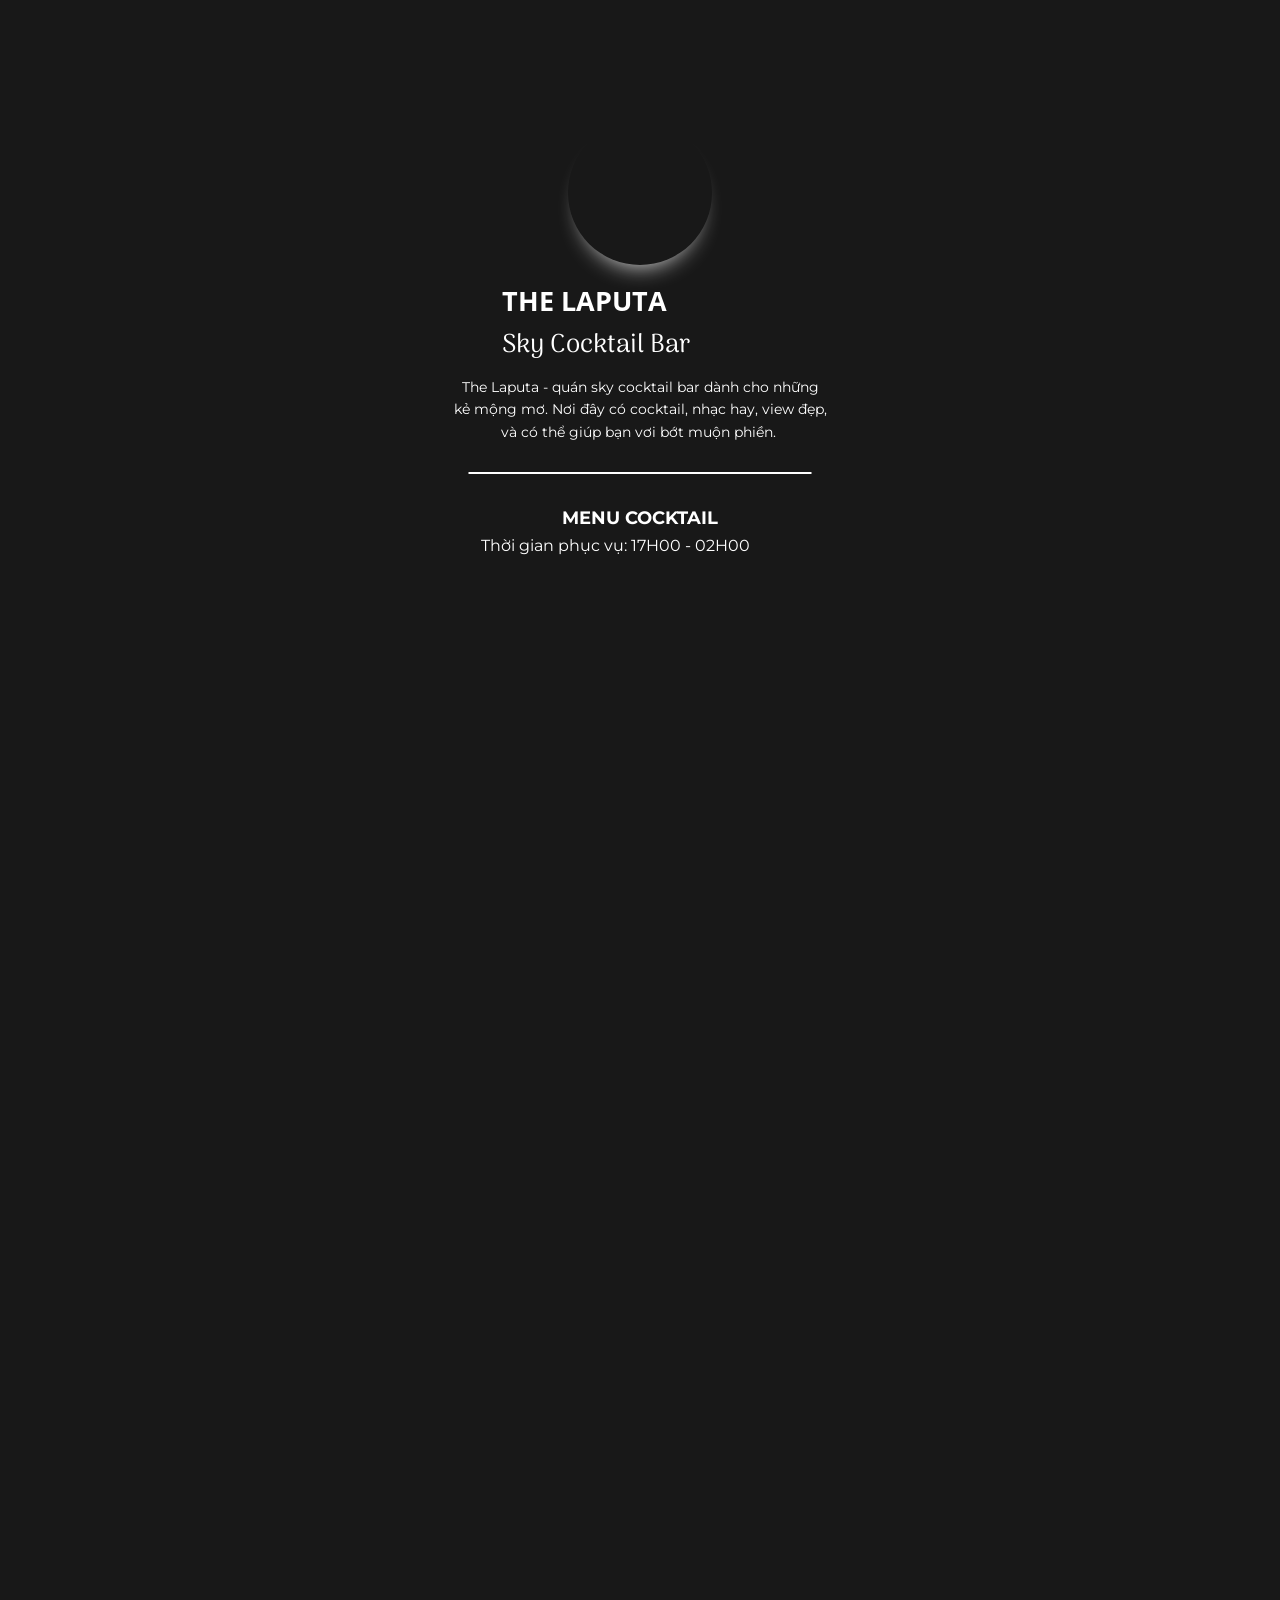
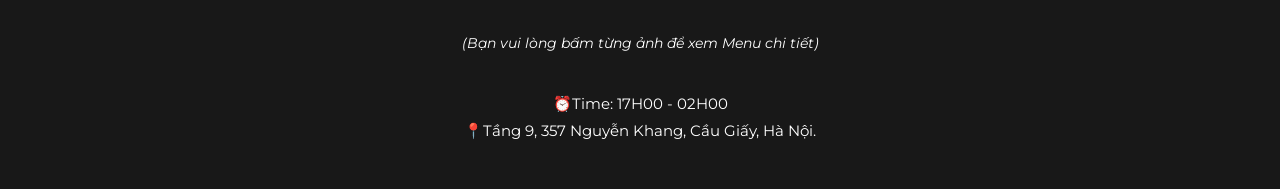
<file: legacy/index.html>
<!DOCTYPE html>
<html lang="vi">

<head>
    <meta charset="UTF-8">
    <title>The Laputa - Sky Pub &#38; Chill</title>
    <meta http-equiv="Cache-Control" content="no-cache">
    <meta http-equiv="X-UA-Compatible" content="IE=edge">
    <meta http-equiv="Expires" content="-1">
    <meta name="keywords"
        content="The Laputa, quán pub cầu giấy, cocktail bar, sky pub, quán pub hà nội, quán cocktail bar hà nội, cocktail cầu giấy, quán pub the laputa, the laputa cầu giấy">
    <meta name="description" content="The Laputa - một quán sky pub tại Cầu Giấy - nơi dành cho những kẻ mộng mơ">
    <meta name='viewport' content='width=device-width, initial-scale=1' />
    <script type='text/javascript'>
        window.ladi_viewport = function (b) {
            var a = document; b = b ? b : 'innerWidth'; var c = window[b];
            var isMobile = (typeof window.orientation !== "undefined") || (navigator.userAgent.indexOf('IEMobile') !== -1) || (window.innerWidth <= 768);
            var d = true;
            if (typeof window.ladi_is_desktop == "undefined" || window.ladi_is_desktop == undefined) { window.ladi_is_desktop = !d; }
            var e = 960; var f = 420; var g = '';
            if (!d) { g = "width=" + e + ",user-scalable=no,initial-scale=1.0"; }
            else {
                var h = 1; var i = f;
                if (isMobile && i != c) { h = c / i; }
                if (!isMobile) {
                    g = "width=device-width, initial-scale=1.0";
                } else {
                    g = "width=" + i + ",user-scalable=no,initial-scale=" + h + ",minimum-scale=" + h + ",maximum-scale=" + h;
                }
            }
            var j = a.getElementById("viewport");
            if (!j) { j = a.createElement("meta"); j.id = "viewport"; j.name = "viewport"; a.head.appendChild(j); }
            j.setAttribute("content", g);
        };
        window.ladi_viewport();
        window.ladi_fbq_data = []; window.ladi_fbq = function () { window.ladi_fbq_data.push(arguments); }; window.ladi_ttq_data = []; window.ladi_ttq = function () { window.ladi_ttq_data.push(arguments); };
    </script>
    <link rel="canonical" href="https://www.thelaputa.vn/menu" />
    <meta property="og:url" content="https://www.thelaputa.vn/menu" />
    <meta property="og:title" content="The Laputa - Sky Pub &#38; Chill" />
    <meta property="og:type" content="website" />
    <meta property="og:image"
        content="https://static.ladipage.net/5c8b2b6c039c0e4c10d3b06c/364760127_157954017325613_3943529279024056091_n-20231008150052-7xo0l.jpg">
    <meta property="og:description"
        content="The Laputa - một quán sky pub tại Cầu Giấy - nơi dành cho những kẻ mộng mơ" />
    <meta name="format-detection" content="telephone=no" />
    <link rel="icon" type="image/x-icon"
        href="https://static.ladipage.net/5c8b2b6c039c0e4c10d3b06c/355680542_124654517322230_7065583798754342845_n-20231008144604-6qphx.jpg" />
    <link rel="shortcut icon"
        href="https://static.ladipage.net/5c8b2b6c039c0e4c10d3b06c/355680542_124654517322230_7065583798754342845_n-20231008144604-6qphx.jpg" />
    <link rel="apple-touch-icon"
        href="https://static.ladipage.net/5c8b2b6c039c0e4c10d3b06c/355680542_124654517322230_7065583798754342845_n-20231008144604-6qphx.jpg" />
    <link rel="apple-touch-icon-precomposed"
        href="https://static.ladipage.net/5c8b2b6c039c0e4c10d3b06c/355680542_124654517322230_7065583798754342845_n-20231008144604-6qphx.jpg" />
    <meta name="msapplication-TileImage"
        content="https://static.ladipage.net/5c8b2b6c039c0e4c10d3b06c/355680542_124654517322230_7065583798754342845_n-20231008144604-6qphx.jpg" />
    <meta name="revisit-after" content="days" />
    <link rel="dns-prefetch">
    <link rel="preconnect" href="https://fonts.googleapis.com/" crossorigin>
    <link rel="preconnect" href="https://fonts.gstatic.com/" crossorigin>
    <link rel="preconnect" href="https://w.ladicdn.com/" crossorigin>
    <link rel="preconnect" href="https://s.ladicdn.com/" crossorigin>
    <link rel="preconnect" href="https://api1.ldpform.com/" crossorigin>
    <link rel="preconnect" href="https://a.ladipage.com/" crossorigin>
    <link rel="preconnect" href="https://api.sales.ldpform.net/" crossorigin>
    <link rel="preload"
        href="https://fonts.googleapis.com/css2?family=Open+Sans:wght@400;700&family=Arima:wght@400;700&family=Montserrat:wght@400;700&display=swap"
        as="style" onload="this.onload = null; this.rel = 'stylesheet';">
    <link rel="preload" href="https://w.ladicdn.com/v5/source/ladipagev3.min.js?v=1766572470135" as="script">
    <style id="style_ladi" type="text/css">
        a,
        abbr,
        acronym,
        address,
        applet,
        article,
        aside,
        audio,
        b,
        big,
        blockquote,
        body,
        button,
        canvas,
        caption,
        center,
        cite,
        code,
        dd,
        del,
        details,
        dfn,
        div,
        dl,
        dt,
        em,
        embed,
        fieldset,
        figcaption,
        figure,
        footer,
        form,
        h1,
        h2,
        h3,
        h4,
        h5,
        h6,
        header,
        hgroup,
        html,
        i,
        iframe,
        img,
        input,
        ins,
        kbd,
        label,
        legend,
        li,
        mark,
        menu,
        nav,
        object,
        ol,
        output,
        p,
        pre,
        q,
        ruby,
        s,
        samp,
        section,
        select,
        small,
        span,
        strike,
        strong,
        sub,
        summary,
        sup,
        table,
        tbody,
        td,
        textarea,
        tfoot,
        th,
        thead,
        time,
        tr,
        tt,
        u,
        ul,
        var,
        video {
            margin: 0;
            padding: 0;
            border: 0;
            outline: 0;
            font-size: 100%;
            font: inherit;
            vertical-align: baseline;
            box-sizing: border-box;
            -webkit-font-smoothing: antialiased;
            -moz-osx-font-smoothing: grayscale
        }

        article,
        aside,
        details,
        figcaption,
        figure,
        footer,
        header,
        hgroup,
        menu,
        nav,
        section {
            display: block
        }

        body {
            line-height: 1
        }

        a {
            text-decoration: none
        }

        ol,
        ul {
            list-style: none
        }

        blockquote,
        q {
            quotes: none
        }

        blockquote:after,
        blockquote:before,
        q:after,
        q:before {
            content: '';
            content: none
        }

        table {
            border-collapse: collapse;
            border-spacing: 0
        }

        .ladi-loading {
            z-index: 900000000000;
            position: fixed;
            width: 100%;
            height: 100%;
            top: 0;
            left: 0;
            background-color: rgba(0, 0, 0, .1)
        }

        .ladi-loading .loading {
            width: 80px;
            height: 80px;
            top: 0;
            left: 0;
            bottom: 0;
            right: 0;
            margin: auto;
            overflow: hidden;
            position: absolute
        }

        .ladi-loading .loading div {
            position: absolute;
            width: 6px;
            height: 6px;
            background: #fff;
            border-radius: 50%;
            animation: ladi-loading 1.2s linear infinite
        }

        .ladi-loading .loading div:nth-child(1) {
            animation-delay: 0s;
            top: 37px;
            left: 66px
        }

        .ladi-loading .loading div:nth-child(2) {
            animation-delay: -.1s;
            top: 22px;
            left: 62px
        }

        .ladi-loading .loading div:nth-child(3) {
            animation-delay: -.2s;
            top: 11px;
            left: 52px
        }

        .ladi-loading .loading div:nth-child(4) {
            animation-delay: -.3s;
            top: 7px;
            left: 37px
        }

        .ladi-loading .loading div:nth-child(5) {
            animation-delay: -.4s;
            top: 11px;
            left: 22px
        }

        .ladi-loading .loading div:nth-child(6) {
            animation-delay: -.5s;
            top: 22px;
            left: 11px
        }

        .ladi-loading .loading div:nth-child(7) {
            animation-delay: -.6s;
            top: 37px;
            left: 7px
        }

        .ladi-loading .loading div:nth-child(8) {
            animation-delay: -.7s;
            top: 52px;
            left: 11px
        }

        .ladi-loading .loading div:nth-child(9) {
            animation-delay: -.8s;
            top: 62px;
            left: 22px
        }

        .ladi-loading .loading div:nth-child(10) {
            animation-delay: -.9s;
            top: 66px;
            left: 37px
        }

        .ladi-loading .loading div:nth-child(11) {
            animation-delay: -1s;
            top: 62px;
            left: 52px
        }

        .ladi-loading .loading div:nth-child(12) {
            animation-delay: -1.1s;
            top: 52px;
            left: 62px
        }

        @keyframes ladi-loading {

            0%,
            100%,
            20%,
            80% {
                transform: scale(1)
            }

            50% {
                transform: scale(1.5)
            }
        }

        .ladipage-message {
            position: fixed;
            width: 100%;
            height: 100%;
            top: 0;
            left: 0;
            z-index: 10000000000;
            background: rgba(0, 0, 0, .3)
        }

        .ladipage-message .ladipage-message-box {
            width: 400px;
            max-width: calc(100% - 50px);
            height: 160px;
            border: 1px solid rgba(0, 0, 0, .3);
            background-color: #fff;
            position: fixed;
            top: calc(50% - 155px);
            left: 0;
            right: 0;
            margin: auto;
            border-radius: 10px
        }

        .ladipage-message .ladipage-message-box span {
            display: block;
            background-color: rgba(6, 21, 40, .05);
            color: #000;
            padding: 12px 15px;
            font-weight: 600;
            font-size: 16px;
            line-height: 16px;
            border-top-left-radius: 10px;
            border-top-right-radius: 10px
        }

        .ladipage-message .ladipage-message-box .ladipage-message-text {
            display: -webkit-box;
            font-size: 14px;
            padding: 0 20px;
            margin-top: 16px;
            line-height: 20px;
            -webkit-line-clamp: 3;
            -webkit-box-orient: vertical;
            overflow: hidden;
            text-overflow: ellipsis;
            word-break: break-word
        }

        .ladipage-message .ladipage-message-box .ladipage-message-close {
            display: block;
            position: absolute;
            right: 15px;
            bottom: 10px;
            margin: 0 auto;
            padding: 10px 0;
            border: none;
            width: 80px;
            text-transform: uppercase;
            text-align: center;
            color: #000;
            background-color: #e6e6e6;
            border-radius: 5px;
            text-decoration: none;
            font-size: 14px;
            line-height: 14px;
            font-weight: 600;
            cursor: pointer;
            outline: 0
        }

        .lightbox-screen {
            display: none;
            position: fixed;
            width: 100%;
            height: 100%;
            top: 0;
            left: 0;
            bottom: 0;
            right: 0;
            margin: auto;
            z-index: 9000000080;
            background: rgba(0, 0, 0, .5)
        }

        .lightbox-screen .lightbox-close {
            position: absolute;
            z-index: 9000000090;
            cursor: pointer
        }

        .lightbox-screen .lightbox-hidden {
            display: none
        }

        .lightbox-screen .lightbox-close {
            width: 16px;
            height: 16px;
            margin: 10px;
            background-repeat: no-repeat;
            background-position: center center;
            background-image: url("data:image/svg+xml;utf8, %3Csvg%20width%3D%2224%22%20height%3D%2224%22%20viewBox%3D%220%200%2024%2024%22%20xmlns%3D%22http%3A%2F%2Fwww.w3.org%2F2000%2Fsvg%22%20fill%3D%22%23fff%22%3E%3Cpath%20fill-rule%3D%22evenodd%22%20clip-rule%3D%22evenodd%22%20d%3D%22M23.4144%202.00015L2.00015%2023.4144L0.585938%2022.0002L22.0002%200.585938L23.4144%202.00015Z%22%3E%3C%2Fpath%3E%3Cpath%20fill-rule%3D%22evenodd%22%20clip-rule%3D%22evenodd%22%20d%3D%22M2.00015%200.585938L23.4144%2022.0002L22.0002%2023.4144L0.585938%202.00015L2.00015%200.585938Z%22%3E%3C%2Fpath%3E%3C%2Fsvg%3E")
        }

        * {
            -webkit-tap-highlight-color: #fff0
        }

        body {
            font-size: 12px;
            -ms-text-size-adjust: none;
            -moz-text-size-adjust: none;
            -o-text-size-adjust: none;
            -webkit-text-size-adjust: none;
            background-color: #fff
        }

        .overflow-hidden {
            overflow: hidden
        }

        .ladi-transition {
            transition: all 150ms linear 0s
        }

        .z-index-1 {
            z-index: 1
        }

        .opacity-0 {
            opacity: 0
        }

        .height-0 {
            height: 0 !important
        }

        .pointer-events-none {
            pointer-events: none
        }

        .transition-parent-collapse-height {
            transition: height 150ms linear 0s
        }

        .transition-parent-collapse-top {
            transition: top 150ms linear 0s
        }

        .transition-readmore {
            transition: height 350ms linear 0s
        }

        .transition-collapse {
            transition: height 150ms linear 0s
        }

        body.grab {
            cursor: grab
        }

        .ladi-wraper {
            width: 100%;
            min-height: 100%;
            overflow: hidden;
            touch-action: manipulation
        }

        .ladi-container {
            position: relative;
            margin: 0 auto;
            height: 100%
        }

        .ladi-overlay {
            position: absolute;
            top: 0;
            left: 0;
            height: 100%;
            width: 100%;
            pointer-events: none
        }

        .ladi-element {
            position: absolute
        }

        @media (hover: hover) {
            .ladi-check-hover {
                opacity: 0;
            }
        }

        .ladi-section {
            margin: 0 auto;
            position: relative;
        }

        .ladi-section[data-tab-id] {
            display: none;
        }

        .ladi-section.selected[data-tab-id] {
            display: block;
        }

        .ladi-section .ladi-section-background {
            position: absolute;
            width: 100%;
            height: 100%;
            top: 0;
            left: 0;
            pointer-events: none;
            overflow: hidden;
        }

        .ladi-gallery {
            position: absolute;
            width: 100%;
            height: 100%;
            overflow: hidden;
        }

        .ladi-gallery .ladi-gallery-view {
            position: absolute;
            overflow: hidden;
        }

        .ladi-gallery .ladi-gallery-view>.ladi-gallery-view-item {
            background-size: cover;
            background-repeat: no-repeat;
            background-position: center center;
            width: 100%;
            height: 100%;
            position: relative;
            display: none;
            transition: transform 500ms ease-in-out;
            -webkit-backface-visibility: hidden;
            backface-visibility: hidden;
            -webkit-perspective: 1000px;
            perspective: 1000px;
        }

        .ladi-gallery .ladi-gallery-view>.ladi-gallery-view-item.play-video {
            cursor: pointer;
        }

        .ladi-gallery .ladi-gallery-view>.ladi-gallery-view-item.play-video:after {
            content: '';
            position: absolute;
            top: 0;
            left: 0;
            right: 0;
            bottom: 0;
            margin: auto;
            width: 60px;
            height: 60px;
            background: url(https://w.ladicdn.com/source/ladipage-play.svg?v=1.0) no-repeat center center;
            background-size: contain;
            pointer-events: none;
            cursor: pointer;
        }

        .ladi-gallery .ladi-gallery-view>.ladi-gallery-view-item.next,
        .ladi-gallery .ladi-gallery-view>.ladi-gallery-view-item.selected.right {
            left: 0;
            transform: translate3d(100%, 0, 0);
        }

        .ladi-gallery .ladi-gallery-view>.ladi-gallery-view-item.prev,
        .ladi-gallery .ladi-gallery-view>.ladi-gallery-view-item.selected.left {
            left: 0;
            transform: translate3d(-100%, 0, 0);
        }

        .ladi-gallery .ladi-gallery-view>.ladi-gallery-view-item.next.left,
        .ladi-gallery .ladi-gallery-view>.ladi-gallery-view-item.prev.right,
        .ladi-gallery .ladi-gallery-view>.ladi-gallery-view-item.selected {
            left: 0;
            transform: translate3d(0, 0, 0);
        }

        .ladi-gallery .ladi-gallery-view>.selected,
        .ladi-gallery .ladi-gallery-view>.next,
        .ladi-gallery .ladi-gallery-view>.prev {
            display: block;
        }

        .ladi-gallery .ladi-gallery-view>.selected {
            left: 0;
        }

        .ladi-gallery .ladi-gallery-view>.next,
        .ladi-gallery .ladi-gallery-view>.prev {
            position: absolute;
            top: 0;
            width: 100%;
        }

        .ladi-gallery .ladi-gallery-view>.next {
            left: 100%;
        }

        .ladi-gallery .ladi-gallery-view>.prev {
            left: -100%;
        }

        .ladi-gallery .ladi-gallery-view>.next.left,
        .ladi-gallery .ladi-gallery-view>.prev.right {
            left: 0;
        }

        .ladi-gallery .ladi-gallery-view>.selected.left {
            left: -100%;
        }

        .ladi-gallery .ladi-gallery-view>.selected.right {
            left: 100%;
        }

        .ladi-gallery .ladi-gallery-control {
            position: absolute;
            overflow: hidden;
        }

        .ladi-gallery .ladi-gallery-view .ladi-gallery-view-arrow {
            position: absolute;
            top: calc(50% - (33px) / 2);
            cursor: pointer;
            z-index: 90000040;
        }

        .ladi-gallery .ladi-gallery-view .ladi-gallery-view-arrow-left {
            left: 5px;
            transform: rotateY(180deg);
            -webkit-transform: rotateY(180deg);
        }

        .ladi-gallery .ladi-gallery-view .ladi-gallery-view-arrow-right {
            right: 5px;
        }

        .ladi-gallery .ladi-gallery-control .ladi-gallery-control-arrow {
            position: absolute;
            cursor: pointer;
            z-index: 90000040;
        }

        .ladi-gallery .ladi-gallery-control .ladi-gallery-control-box {
            position: relative;
        }

        .ladi-gallery .ladi-gallery-control .ladi-gallery-control-box .ladi-gallery-control-item {
            background-size: cover;
            background-repeat: no-repeat;
            background-position: center center;
            float: left;
            position: relative;
            cursor: pointer;
            filter: invert(15%);
        }

        .ladi-gallery .ladi-gallery-control .ladi-gallery-control-box .ladi-gallery-control-item.play-video:after {
            content: '';
            position: absolute;
            top: 0;
            left: 0;
            right: 0;
            bottom: 0;
            margin: auto;
            width: 30px;
            height: 30px;
            background: url(https://w.ladicdn.com/source/ladipage-play.svg?v=1.0) no-repeat center center;
            background-size: contain;
            pointer-events: none;
            cursor: pointer;
        }

        .ladi-gallery .ladi-gallery-control .ladi-gallery-control-box .ladi-gallery-control-item:hover {
            filter: none;
        }

        .ladi-gallery .ladi-gallery-control .ladi-gallery-control-box .ladi-gallery-control-item.selected {
            filter: none;
        }

        .ladi-gallery .ladi-gallery-control .ladi-gallery-control-box .ladi-gallery-control-item:last-child {
            margin-right: 0 !important;
            margin-bottom: 0 !important;
            ;
        }

        .ladi-gallery .ladi-gallery-view .ladi-gallery-view-arrow,
        .ladi-gallery .ladi-gallery-control .ladi-gallery-control-arrow {
            width: 33px;
            height: 33px;
            background-repeat: no-repeat;
            background-position: center center;
            background-image: url("data:image/svg+xml;utf8, %3Csvg%20width%3D%2224%22%20height%3D%2224%22%20viewBox%3D%220%200%2024%2024%22%20xmlns%3D%22http%3A%2F%2Fwww.w3.org%2F2000%2Fsvg%22%20fill%3D%22%23000%22%3E%3Cpath%20fill-rule%3D%22evenodd%22%20clip-rule%3D%22evenodd%22%20d%3D%22M7.00015%200.585938L18.4144%2012.0002L7.00015%2023.4144L5.58594%2022.0002L15.5859%2012.0002L5.58594%202.00015L7.00015%200.585938Z%22%3E%3C%2Fpath%3E%3C%2Fsvg%3E");
        }

        .ladi-gallery.ladi-gallery-bottom .ladi-gallery-view {
            top: 0;
            width: 100%;
        }

        .ladi-gallery.ladi-gallery-bottom .ladi-gallery-control {
            width: 100%;
            bottom: 0;
        }

        .ladi-gallery.ladi-gallery-bottom .ladi-gallery-control .ladi-gallery-control-arrow {
            top: calc(50% - (33px) / 2);
        }

        .ladi-gallery.ladi-gallery-bottom .ladi-gallery-control .ladi-gallery-control-arrow-left {
            left: 0px;
            transform: rotateY(180deg) scale(0.6);
            -webkit-transform: rotateY(180deg) scale(0.6);
        }

        .ladi-gallery.ladi-gallery-bottom .ladi-gallery-control .ladi-gallery-control-arrow-right {
            right: 0px;
            transform: scale(0.6);
            -webkit-transform: scale(0.6);
        }

        .ladi-gallery.ladi-gallery-bottom .ladi-gallery-control .ladi-gallery-control-box {
            display: -webkit-inline-flex;
            display: inline-flex;
            left: 0;
            transition: left 150ms ease-in-out;
        }

        .ladi-box {
            position: absolute;
            width: 100%;
            height: 100%;
            overflow: hidden;
        }

        .ladi-group {
            position: absolute;
            width: 100%;
            height: 100%;
        }

        .ladi-shape {
            position: absolute;
            width: 100%;
            height: 100%;
            pointer-events: none;
        }

        .ladi-shape .ladi-cart-number {
            position: absolute;
            top: -2px;
            right: -7px;
            background: #f36e36;
            text-align: center;
            width: 18px;
            height: 18px;
            line-height: 18px;
            font-size: 12px;
            font-weight: bold;
            color: #fff;
            border-radius: 100%;
        }

        .ladi-image {
            position: absolute;
            width: 100%;
            height: 100%;
            overflow: hidden;
        }

        .ladi-image .ladi-image-background {
            background-repeat: no-repeat;
            background-position: left top;
            background-size: cover;
            background-attachment: scroll;
            background-origin: content-box;
            position: absolute;
            margin: 0 auto;
            width: 100%;
            height: 100%;
            pointer-events: none;
        }

        .ladi-headline {
            width: 100%;
            display: inline-block;
            word-break: break-word;
            background-size: cover;
            background-position: center center;
        }

        .ladi-headline a {
            text-decoration: underline;
        }

        .ladi-paragraph {
            width: 100%;
            display: inline-block;
            word-break: break-word;
        }

        .ladi-paragraph a {
            text-decoration: underline;
        }

        .ladi-line {
            position: relative;
        }

        .ladi-line .ladi-line-container {
            border-bottom: 0 !important;
            border-right: 0 !important;
            width: 100%;
            height: 100%;
        }

        a[data-action] {
            user-select: none;
            -webkit-user-select: none;
            -moz-user-select: none;
            -ms-user-select: none;
            cursor: pointer;
        }

        a:visited {
            color: inherit;
        }

        a:link {
            color: inherit;
        }

        [data-opacity="0"] {
            opacity: 0;
        }

        [data-hidden="true"] {
            display: none;
        }

        [data-action="true"] {
            cursor: pointer;
        }

        .ladi-hidden {
            display: none;
        }

        .ladi-animation-hidden {
            visibility: hidden !important;
            opacity: 0 !important;
        }

        .element-click-selected {
            cursor: pointer;
        }

        .is-2nd-click {
            cursor: pointer;
        }

        .ladi-button-shape.is-2nd-click,
        .ladi-accordion-shape.is-2nd-click {
            z-index: 3;
        }

        .backdrop-popup {
            display: none;
            position: fixed;
            top: 0;
            left: 0;
            right: 0;
            bottom: 0;
            z-index: 90000060;
        }

        .backdrop-dropbox {
            display: none;
            position: fixed;
            top: 0;
            left: 0;
            right: 0;
            bottom: 0;
            z-index: 90000040;
        }

        .ladi-lazyload {
            background-image: none !important;
        }

        .ladi-list-paragraph ul li.ladi-lazyload:before {
            background-image: none !important;
        }

        .ladi-element.ladi-auto-scroll {
            overflow-x: auto;
            overflow-y: hidden;
            width: 100% !important;
            left: 0 !important;
            -webkit-overflow-scrolling: touch;
        }

        [data-hint]:not([data-timeout-id-copied]):before,
        [data-hint]:not([data-timeout-id-copied]):after {
            display: none !important;
        }

        .ladi-section.ladi-auto-scroll {
            overflow-x: auto;
            overflow-y: hidden;
            -webkit-overflow-scrolling: touch;
        }

        .ladi-gallery .ladi-gallery-view>.ladi-gallery-view-item {
            transition: transform 300ms ease-in-out;
        }
    </style>
    <style type="text/css" id="style_animation">
        @media (min-width: 768px) {
            #GROUP3 {
                opacity: 0 !important;
                pointer-events: none !important;
            }
        }

        @media (max-width: 767px) {
            #GROUP3 {
                opacity: 0 !important;
                pointer-events: none !important;
            }
        }
    </style>
    <style id="style_page" type="text/css">
        body {
            direction: ltr;
            background-color: #181818
        }

        .ladi-wraper {
            margin: 0 auto;
            width: 100%;
            max-width: 420px;
            transition: all 0.3s ease;
        }

        body {
            font-family: "Open Sans", sans-serif
        }
    </style>
    <style id="style_element" type="text/css">
        #SECTION4 {
            height: 1789.11px;
        }

        #SECTION4>.ladi-section-background {
            background-color: rgb(24, 24, 24);
        }

        #GROUP10 {
            width: 420px;
            height: 263.5px;
            top: 1.3px;
            left: 0px;
        }

        #IMAGE1 {
            width: 420px;
            height: 189.781px;
        }

        #IMAGE1,
        #BOX1,
        #HEADLINE37 {
            top: 0px;
            left: 0px;
        }

        #IMAGE1>.ladi-image>.ladi-image-background {
            width: 420px;
            height: 315.315px;
            top: -56px;
            left: 0px;
            background-image: url("https://w.ladicdn.com/s750x650/5c8b2b6c039c0e4c10d3b06c/364760127_157954017325613_3943529279024056091_n-20231008150052-7xo0l.jpg");
        }

        #IMAGE2 {
            width: 144px;
            height: 144px;
            top: 119.5px;
            left: 138px;
        }

        #IMAGE2>.ladi-image>.ladi-image-background {
            width: 145.18px;
            height: 145.18px;
            top: -0.036354px;
            left: 0px;
            background-image: url("https://w.ladicdn.com/s450x450/5c8b2b6c039c0e4c10d3b06c/355680542_124654517322230_7065583798754342845_n-20231008144604-6qphx.jpg");
        }

        #IMAGE2>.ladi-image {
            border-width: 2px;
            border-radius: 99px;
            border-color: rgb(255, 255, 255);
            box-shadow: rgb(255, 255, 255) 0px 15px 25px -16px;
        }

        #IMAGE2:hover>.ladi-image,
        #HEADLINE3>.ladi-headline:hover,
        #PARAGRAPH1>.ladi-paragraph:hover,
        #HEADLINE5>.ladi-headline:hover,
        #HEADLINE4>.ladi-headline:hover,
        #BOX1>.ladi-box:hover,
        #SHAPE1:hover>.ladi-shape,
        #PARAGRAPH4>.ladi-paragraph:hover,
        #PARAGRAPH8>.ladi-paragraph:hover {
            opacity: 1;
        }

        #HEADLINE3 {
            width: 185px;
            top: 288.55px;
            left: 125.75px;
        }

        #HEADLINE3>.ladi-headline {
            font-size: 14px;
            line-height: 1.6;
            color: rgb(7, 161, 206);
            text-align: center;
        }

        #PARAGRAPH1 {
            width: 375px;
            top: 376.05px;
            left: 23.75px;
        }

        #PARAGRAPH1>.ladi-paragraph {
            font-family: Montserrat, sans-serif;
            font-size: 14px;
            line-height: 1.6;
            color: rgb(255, 255, 255);
            text-align: center;
        }

        #HEADLINE5,
        #HEADLINE4 {
            width: 276px;
        }

        #HEADLINE5 {
            top: 327.55px;
            left: 118.25px;
        }

        #HEADLINE5>.ladi-headline {
            font-family: Arima, cursive;
            font-size: 26px;
            line-height: 1.4;
            color: rgb(255, 255, 255);
            text-align: left;
        }

        #HEADLINE4 {
            top: 281.55px;
            left: 103.75px;
        }

        #HEADLINE4>.ladi-headline {
            font-size: 27px;
            font-weight: bold;
            line-height: 1.4;
            color: rgb(255, 255, 255);
            text-align: left;
        }

        #GROUP3,
        #BOX1 {
            width: 30.134px;
            height: 30.134px;
        }

        #GROUP3 {
            top: 284.483px;
            left: 282.617px;
        }

        #GROUP3.ladi-animation>.ladi-group {
            animation-name: bounceIn;
            animation-delay: 1s;
            animation-duration: 1s;
            animation-iteration-count: 1;
        }

        #BOX1>.ladi-box {
            border-width: 3px;
            border-radius: 99px;
            border-style: solid;
            border-color: rgb(255, 255, 255);
            background-color: rgb(0, 198, 255);
            box-shadow: rgba(7, 105, 114, 0.2) 0px 15px 20px -10px;
        }

        #SHAPE1 {
            width: 18.0803px;
            height: 18.0803px;
            top: 6.0268px;
            left: 6.0268px;
        }

        #SHAPE1 svg:last-child {
            fill: rgb(255, 255, 255);
        }

        #PARAGRAPH4 {
            width: 356px;
            top: 1690.05px;
            left: 28px;
        }

        #PARAGRAPH4>.ladi-paragraph {
            font-family: Montserrat, sans-serif;
            font-size: 15px;
            line-height: 1.8;
            color: rgb(255, 255, 255);
            text-align: center;
        }

        #GALLERY3 {
            width: 420px;
            height: 1014.65px;
            top: 586.22px;
            left: 0px;
        }

        #GALLERY3>.ladi-gallery>.ladi-gallery-view {
            height: calc(100% - 90px);
        }

        #GALLERY3>.ladi-gallery>.ladi-gallery-control {
            height: 80px;
        }

        #GALLERY3>.ladi-gallery>.ladi-gallery-control>.ladi-gallery-control-box>.ladi-gallery-control-item {
            width: 80px;
            height: 80px;
            margin-right: 10px;
        }

        #GALLERY3 .ladi-gallery .ladi-gallery-view-item[data-index="0"] {
            background-image: url("https://w.ladicdn.com/s750x1350/5c8b2b6c039c0e4c10d3b06c/1-1-20240930032447-ckqjs.png");
        }

        #GALLERY3 .ladi-gallery .ladi-gallery-control-item[data-index="0"] {
            background-image: url("https://w.ladicdn.com/s400x400/5c8b2b6c039c0e4c10d3b06c/1-1-20240930032447-ckqjs.png");
        }

        #GALLERY3 .ladi-gallery .ladi-gallery-view-item[data-index="1"] {
            background-image: url("https://w.ladicdn.com/s750x1350/5c8b2b6c039c0e4c10d3b06c/2-20240930032447-1qpps.png");
        }

        #GALLERY3 .ladi-gallery .ladi-gallery-control-item[data-index="1"] {
            background-image: url("https://w.ladicdn.com/s400x400/5c8b2b6c039c0e4c10d3b06c/2-20240930032447-1qpps.png");
        }

        #GALLERY3 .ladi-gallery .ladi-gallery-view-item[data-index="2"] {
            background-image: url("https://w.ladicdn.com/s750x1350/5c8b2b6c039c0e4c10d3b06c/3-20240930032447-nox8w.png");
        }

        #GALLERY3 .ladi-gallery .ladi-gallery-control-item[data-index="2"] {
            background-image: url("https://w.ladicdn.com/s400x400/5c8b2b6c039c0e4c10d3b06c/3-20240930032447-nox8w.png");
        }

        #GALLERY3 .ladi-gallery .ladi-gallery-view-item[data-index="3"] {
            background-image: url("https://w.ladicdn.com/s750x1350/5c8b2b6c039c0e4c10d3b06c/4-20240930032447-prpgr.png");
        }

        #GALLERY3 .ladi-gallery .ladi-gallery-control-item[data-index="3"] {
            background-image: url("https://w.ladicdn.com/s400x400/5c8b2b6c039c0e4c10d3b06c/4-20240930032447-prpgr.png");
        }

        #GALLERY3 .ladi-gallery .ladi-gallery-view-item[data-index="4"] {
            background-image: url("https://w.ladicdn.com/s750x1350/5c8b2b6c039c0e4c10d3b06c/5-20240930032447-tgxhf.png");
        }

        #GALLERY3 .ladi-gallery .ladi-gallery-control-item[data-index="4"] {
            background-image: url("https://w.ladicdn.com/s400x400/5c8b2b6c039c0e4c10d3b06c/5-20240930032447-tgxhf.png");
        }

        #GALLERY3 .ladi-gallery .ladi-gallery-view-item[data-index="5"] {
            background-image: url("https://w.ladicdn.com/s750x1350/5c8b2b6c039c0e4c10d3b06c/6-20251226074057-kafdt.png");
        }

        #GALLERY3 .ladi-gallery .ladi-gallery-control-item[data-index="5"] {
            background-image: url("https://w.ladicdn.com/s400x400/5c8b2b6c039c0e4c10d3b06c/6-20251226074057-kafdt.png");
        }

        #GALLERY3 .ladi-gallery .ladi-gallery-view-item[data-index="6"] {
            background-image: url("https://w.ladicdn.com/s750x1350/5c8b2b6c039c0e4c10d3b06c/8-20251226074057-xyzfu.png");
        }

        #GALLERY3 .ladi-gallery .ladi-gallery-control-item[data-index="6"] {
            background-image: url("https://w.ladicdn.com/s400x400/5c8b2b6c039c0e4c10d3b06c/8-20251226074057-xyzfu.png");
        }

        #GALLERY3 .ladi-gallery .ladi-gallery-view-item[data-index="7"] {
            background-image: url("https://w.ladicdn.com/s750x1350/5c8b2b6c039c0e4c10d3b06c/7-20251226074057-dxeji.png");
        }

        #GALLERY3 .ladi-gallery .ladi-gallery-control-item[data-index="7"] {
            background-image: url("https://w.ladicdn.com/s400x400/5c8b2b6c039c0e4c10d3b06c/7-20251226074057-dxeji.png");
        }

        #GALLERY3 .ladi-gallery .ladi-gallery-view-item[data-index="8"] {
            background-image: url("https://w.ladicdn.com/s750x1350/5c8b2b6c039c0e4c10d3b06c/9-20251226074057-fdceq.png");
        }

        #GALLERY3 .ladi-gallery .ladi-gallery-control-item[data-index="8"] {
            background-image: url("https://w.ladicdn.com/s400x400/5c8b2b6c039c0e4c10d3b06c/9-20251226074057-fdceq.png");
        }

        #GALLERY3 .ladi-gallery .ladi-gallery-view-item[data-index="9"] {
            background-image: url("https://w.ladicdn.com/s750x1350/5c8b2b6c039c0e4c10d3b06c/10-20251226074058-jyaap.png");
        }

        #GALLERY3 .ladi-gallery .ladi-gallery-control-item[data-index="9"] {
            background-image: url("https://w.ladicdn.com/s400x400/5c8b2b6c039c0e4c10d3b06c/10-20251226074058-jyaap.png");
        }

        #GALLERY3 .ladi-gallery .ladi-gallery-view-item[data-index="10"] {
            background-image: url("https://w.ladicdn.com/s750x1350/5c8b2b6c039c0e4c10d3b06c/11-20251226074058-esnj5.png");
        }

        #GALLERY3 .ladi-gallery .ladi-gallery-control-item[data-index="10"] {
            background-image: url("https://w.ladicdn.com/s400x400/5c8b2b6c039c0e4c10d3b06c/11-20251226074058-esnj5.png");
        }

        #GALLERY3 .ladi-gallery .ladi-gallery-view-item[data-index="11"] {
            background-image: url("https://w.ladicdn.com/s750x1350/5c8b2b6c039c0e4c10d3b06c/12-20251226074058-x50uy.png");
        }

        #GALLERY3 .ladi-gallery .ladi-gallery-control-item[data-index="11"] {
            background-image: url("https://w.ladicdn.com/s400x400/5c8b2b6c039c0e4c10d3b06c/12-20251226074058-x50uy.png");
        }

        #GALLERY3 .ladi-gallery .ladi-gallery-view-item[data-index="12"] {
            background-image: url("https://w.ladicdn.com/s750x1350/5c8b2b6c039c0e4c10d3b06c/13-20251226074058-dlbdd.png");
        }

        #GALLERY3 .ladi-gallery .ladi-gallery-control-item[data-index="12"] {
            background-image: url("https://w.ladicdn.com/s400x400/5c8b2b6c039c0e4c10d3b06c/13-20251226074058-dlbdd.png");
        }

        #GALLERY3 .ladi-gallery .ladi-gallery-view-item[data-index="13"] {
            background-image: url("https://w.ladicdn.com/s750x1350/5c8b2b6c039c0e4c10d3b06c/14-20251226074058-jhuqd.png");
        }

        #GALLERY3 .ladi-gallery .ladi-gallery-control-item[data-index="13"] {
            background-image: url("https://w.ladicdn.com/s400x400/5c8b2b6c039c0e4c10d3b06c/14-20251226074058-jhuqd.png");
        }

        #GALLERY3 .ladi-gallery .ladi-gallery-view-item[data-index="14"] {
            background-image: url("https://w.ladicdn.com/s750x1350/5c8b2b6c039c0e4c10d3b06c/14-20240930032455-hmnre.png");
        }

        #GALLERY3 .ladi-gallery .ladi-gallery-control-item[data-index="14"] {
            background-image: url("https://w.ladicdn.com/s400x400/5c8b2b6c039c0e4c10d3b06c/14-20240930032455-hmnre.png");
        }

        #GALLERY3 .ladi-gallery .ladi-gallery-view-item[data-index="15"] {
            background-image: url("https://w.ladicdn.com/s750x1350/5c8b2b6c039c0e4c10d3b06c/13-20240930032455-8palk.png");
        }

        #GALLERY3 .ladi-gallery .ladi-gallery-control-item[data-index="15"] {
            background-image: url("https://w.ladicdn.com/s400x400/5c8b2b6c039c0e4c10d3b06c/13-20240930032455-8palk.png");
        }

        #GROUP32 {
            width: 321.5px;
            height: 55px;
            top: 503.5px;
            left: 66.5px;
        }

        #HEADLINE37 {
            width: 277px;
        }

        #HEADLINE37>.ladi-headline {
            font-family: Montserrat, sans-serif;
            font-size: 18px;
            font-weight: bold;
            line-height: 1.6;
            color: rgb(255, 255, 255);
            text-align: center;
        }

        #HEADLINE38 {
            width: 319px;
            top: 29px;
            left: 2.5px;
        }

        #HEADLINE38>.ladi-headline {
            font-family: Montserrat, sans-serif;
            font-size: 16px;
            line-height: 1.6;
            color: rgb(255, 255, 255);
            text-align: left;
        }

        #PARAGRAPH8 {
            width: 364px;
            top: 1633.45px;
            left: 28px;
        }

        #PARAGRAPH8>.ladi-paragraph {
            font-family: Montserrat, sans-serif;
            font-size: 13.6px;
            font-style: italic;
            line-height: 1.6;
            color: rgb(255, 255, 255);
            text-align: center;
        }

        #LINE3 {
            width: 343px;
            top: 464.227px;
            left: 39.75px;
        }

        #LINE3>.ladi-line>.ladi-line-container {
            border-top: 2px solid rgb(255, 255, 255);
            border-right: 2px solid rgb(255, 255, 255);
            border-bottom: 2px solid rgb(255, 255, 255);
            border-left: 0px !important;
        }

        #LINE3>.ladi-line {
            width: 100%;
            padding: 8px 0px;
        }
    </style>
    <style id="style_lazyload" type="text/css">
        body.lazyload .ladi-overlay,
        body.lazyload .ladi-box,
        body.lazyload .ladi-button-background,
        body.lazyload .ladi-collection-item:before,
        body.lazyload .ladi-countdown-background,
        body.lazyload .ladi-form-item-background,
        body.lazyload .ladi-form-label-container .ladi-form-label-item.image,
        body.lazyload .ladi-frame-background,
        body.lazyload .ladi-gallery-view-item,
        body.lazyload .ladi-gallery-control-item,
        body.lazyload .ladi-headline,
        body.lazyload .ladi-image-background,
        body.lazyload .ladi-image-compare,
        body.lazyload .ladi-list-paragraph ul li:before,
        body.lazyload .ladi-section-background,
        body.lazyload .ladi-survey-option-background,
        body.lazyload .ladi-survey-option-image,
        body.lazyload .ladi-tabs-background,
        body.lazyload .ladi-video-background,
        body.lazyload .ladi-banner,
        body.lazyload .ladi-spin-lucky-screen,
        body.lazyload .ladi-spin-lucky-start {
            background-image: none !important;
        }
    </style>
</head>

<body class="lazyload">
    <div class="ladi-wraper">
        <div id="SECTION4" class='ladi-section'>
            <div class='ladi-section-background'></div>
            <div class="ladi-container">
                <div id="GROUP10" class='ladi-element'>
                    <div class='ladi-group'>
                        <div id="IMAGE1" class='ladi-element'>
                            <div class='ladi-image'>
                                <div class="ladi-image-background"></div>
                            </div>
                        </div>
                        <div id="IMAGE2" class='ladi-element'>
                            <div class='ladi-image ladi-transition'>
                                <div class="ladi-image-background"></div>
                            </div>
                        </div>
                    </div>
                </div>
                <div id="HEADLINE3" class='ladi-element'>
                    <h3 class='ladi-headline ladi-transition'></h3>
                </div>
                <div id="PARAGRAPH1" class='ladi-element'>
                    <div class='ladi-paragraph ladi-transition'>The Laputa - quán sky cocktail bar dành
                        cho những kẻ mộng mơ. Nơi đây có cocktail, nhạc hay, view đẹp, và có thể giúp
                        bạn vơi bớt muộn phiền.&nbsp;
                    </div>
                </div>
                <div id="HEADLINE5" class='ladi-element'>
                    <h3 class='ladi-headline ladi-transition'>Sky
                        Cocktail Bar</h3>
                </div>
                <div id="HEADLINE4" class='ladi-element'>
                    <h3 class='ladi-headline ladi-transition'>THE
                        LAPUTA</h3>
                </div>
                <div id="GROUP3" class='ladi-element'>
                    <div class='ladi-group'>
                        <div id="BOX1" class='ladi-element'>
                            <div class='ladi-box ladi-transition'></div>
                        </div>
                        <div id="SHAPE1" class='ladi-element'>
                            <div class='ladi-shape ladi-transition'>
                                <svg xmlns="http://www.w3.org/2000/svg" xmlns:xlink="http://www.w3.org/1999/xlink"
                                    version="1.1" x="0px" y="0px" viewBox="0 0 100 100"
                                    enable-background="new 0 0 100 100" xml:space="preserve" preserveAspectRatio="none"
                                    width="100%" height="100%" class="" fill="rgba(255, 255, 255, 1)">
                                    <path
                                        d="M92.806,32.338l-51.429,45c-0.019,0.017-0.042,0.028-0.061,0.044c-0.266,0.228-0.547,0.429-0.838,0.607  c-0.047,0.029-0.094,0.056-0.141,0.084c-0.296,0.17-0.6,0.315-0.914,0.434c-0.048,0.018-0.097,0.034-0.146,0.051  c-0.319,0.112-0.644,0.203-0.974,0.263c-0.037,0.007-0.075,0.01-0.112,0.016c-0.345,0.057-0.693,0.091-1.041,0.091  c-0.001,0-0.003,0-0.004,0c0,0-0.001,0-0.001,0c-0.001,0-0.001,0-0.002,0c-0.216,0-0.431-0.012-0.646-0.034  c-0.057-0.006-0.112-0.017-0.169-0.024c-0.158-0.02-0.317-0.042-0.473-0.074c-0.07-0.014-0.138-0.034-0.207-0.051  c-0.141-0.034-0.282-0.069-0.421-0.112c-0.077-0.024-0.153-0.053-0.229-0.08c-0.128-0.045-0.255-0.092-0.38-0.145  c-0.082-0.035-0.162-0.074-0.243-0.113c-0.115-0.055-0.229-0.112-0.341-0.174c-0.086-0.047-0.17-0.098-0.254-0.15  c-0.102-0.063-0.203-0.128-0.302-0.197c-0.087-0.061-0.173-0.124-0.258-0.19c-0.091-0.071-0.18-0.144-0.268-0.22  c-0.085-0.073-0.168-0.147-0.249-0.225c-0.034-0.033-0.071-0.061-0.104-0.094L6.883,51.332c-2.511-2.511-2.511-6.579,0-9.09  c2.511-2.511,6.579-2.511,9.09,0l21.461,21.461l46.902-41.039c2.674-2.345,6.73-2.069,9.072,0.603  C95.747,25.941,95.477,30,92.806,32.338z">
                                    </path>
                                </svg>
                            </div>
                        </div>
                    </div>
                </div>
                <div id="PARAGRAPH4" class='ladi-element'>
                    <div class='ladi-paragraph ladi-transition'>⏰Time: 17H00 - 02H00<br>📍Tầng 9, 357
                        Nguyễn Khang, Cầu Giấy, Hà Nội.<br></div>
                </div>
                <div id="GALLERY3" class='ladi-element'>
                    <div class='ladi-gallery ladi-gallery-bottom'>
                        <div class="ladi-gallery-view">
                            <div class="ladi-gallery-view-arrow ladi-gallery-view-arrow-left opacity-0"></div>
                            <div class="ladi-gallery-view-arrow ladi-gallery-view-arrow-right opacity-0"></div>
                            <div class="ladi-gallery-view-item selected" data-index="0"></div>
                            <div class="ladi-gallery-view-item" data-index="1"></div>
                            <div class="ladi-gallery-view-item" data-index="2"></div>
                            <div class="ladi-gallery-view-item" data-index="3"></div>
                            <div class="ladi-gallery-view-item" data-index="4"></div>
                            <div class="ladi-gallery-view-item" data-index="5"></div>
                            <div class="ladi-gallery-view-item" data-index="6"></div>
                            <div class="ladi-gallery-view-item" data-index="7"></div>
                            <div class="ladi-gallery-view-item" data-index="8"></div>
                            <div class="ladi-gallery-view-item" data-index="9"></div>
                            <div class="ladi-gallery-view-item" data-index="10"></div>
                            <div class="ladi-gallery-view-item" data-index="11"></div>
                            <div class="ladi-gallery-view-item" data-index="12"></div>
                            <div class="ladi-gallery-view-item" data-index="13"></div>
                            <div class="ladi-gallery-view-item" data-index="14"></div>
                            <div class="ladi-gallery-view-item" data-index="15"></div>
                        </div>
                        <div class="ladi-gallery-control">
                            <div class="ladi-gallery-control-box">
                                <div class="ladi-gallery-control-item selected" data-index="0"></div>
                                <div class="ladi-gallery-control-item" data-index="1"></div>
                                <div class="ladi-gallery-control-item" data-index="2"></div>
                                <div class="ladi-gallery-control-item" data-index="3"></div>
                                <div class="ladi-gallery-control-item" data-index="4"></div>
                                <div class="ladi-gallery-control-item" data-index="5"></div>
                                <div class="ladi-gallery-control-item" data-index="6"></div>
                                <div class="ladi-gallery-control-item" data-index="7"></div>
                                <div class="ladi-gallery-control-item" data-index="8"></div>
                                <div class="ladi-gallery-control-item" data-index="9"></div>
                                <div class="ladi-gallery-control-item" data-index="10"></div>
                                <div class="ladi-gallery-control-item" data-index="11"></div>
                                <div class="ladi-gallery-control-item" data-index="12"></div>
                                <div class="ladi-gallery-control-item" data-index="13"></div>
                                <div class="ladi-gallery-control-item" data-index="14"></div>
                                <div class="ladi-gallery-control-item" data-index="15"></div>
                            </div>
                            <div class="ladi-gallery-control-arrow ladi-gallery-control-arrow-left opacity-0"></div>
                            <div class="ladi-gallery-control-arrow ladi-gallery-control-arrow-right opacity-0"></div>
                        </div>
                    </div>
                </div>
                <div id="GROUP32" class='ladi-element'>
                    <div class='ladi-group'>
                        <div id="HEADLINE37" class='ladi-element'>
                            <h3 class='ladi-headline'>MENU
                                COCKTAIL</h3>
                        </div>
                        <div id="HEADLINE38" class='ladi-element'>
                            <h3 class='ladi-headline'>Thời gian
                                phục vụ: 17H00 - 02H00</h3>
                        </div>
                    </div>
                </div>
                <div id="PARAGRAPH8" class='ladi-element'>
                    <div class='ladi-paragraph ladi-transition'>(Bạn vui lòng bấm từng ảnh để xem Menu
                        chi tiết)
                    </div>
                </div>
                <div id="LINE3" class='ladi-element'>
                    <div class='ladi-line'>
                        <div class="ladi-line-container"></div>
                    </div>
                </div>
            </div>
        </div>
    </div>
    <div id="backdrop-popup" class="backdrop-popup"></div>
    <div id="backdrop-dropbox" class="backdrop-dropbox"></div>
    <div id="lightbox-screen" class="lightbox-screen"></div>
    <script id="script_lazyload" type="text/javascript">
        window.lazyload_run = function (dom, is_first, check_dom_rect) { if (check_dom_rect && (document.body.clientWidth <= 0 || document.body.clientheight <= 0)) { return setTimeout(function () { window.lazyload_run(dom, is_first, check_dom_rect); }, 1); } var style_lazyload = document.getElementById('style_lazyload'); var list_element_lazyload = dom.querySelectorAll('body.lazyload .ladi-overlay, body.lazyload .ladi-box, body.lazyload .ladi-button-background, body.lazyload .ladi-collection-item, body.lazyload .ladi-countdown-background, body.lazyload .ladi-form-item-background, body.lazyload .ladi-form-label-container .ladi-form-label-item.image, body.lazyload .ladi-frame-background, body.lazyload .ladi-gallery-view-item, body.lazyload .ladi-gallery-control-item, body.lazyload .ladi-headline, body.lazyload .ladi-image-background, body.lazyload .ladi-image-compare, body.lazyload .ladi-list-paragraph ul li, body.lazyload .ladi-section-background, body.lazyload .ladi-survey-option-background, body.lazyload .ladi-survey-option-image, body.lazyload .ladi-tabs-background, body.lazyload .ladi-video-background, body.lazyload .ladi-banner, body.lazyload .ladi-spin-lucky-screen, body.lazyload .ladi-spin-lucky-start'); var docEventScroll = window; for (var i = 0; i < list_element_lazyload.length; i++) { var rect = list_element_lazyload[i].getBoundingClientRect(); if (rect.x == "undefined" || rect.x == undefined || rect.y == "undefined" || rect.y == undefined) { rect.x = rect.left; rect.y = rect.top; } var offset_top = rect.y + window.scrollY; if (offset_top >= window.scrollY + window.innerHeight || window.scrollY >= offset_top + list_element_lazyload[i].offsetHeight) { list_element_lazyload[i].classList.add('ladi-lazyload'); } } if (typeof style_lazyload != "undefined" && style_lazyload != undefined) { style_lazyload.parentElement.removeChild(style_lazyload); } document.body.classList.remove("lazyload"); var currentScrollY = window.scrollY; var stopLazyload = function (event) { if (event.type == "scroll" && window.scrollY == currentScrollY) { currentScrollY = -1; return; } docEventScroll.removeEventListener('scroll', stopLazyload); list_element_lazyload = document.getElementsByClassName('ladi-lazyload'); while (list_element_lazyload.length > 0) { list_element_lazyload[0].classList.remove('ladi-lazyload'); } }; if (is_first) { var scrollEventPassive = null; try { var opts = Object.defineProperty({}, 'passive', { get: function () { scrollEventPassive = { passive: true }; } }); window.addEventListener('testPassive', null, opts); window.removeEventListener('testPassive', null, opts); } catch (e) { } docEventScroll.addEventListener('scroll', stopLazyload, scrollEventPassive); } return dom; }; window.lazyload_run(document, true, true);
    </script>
    <!--[if lt IE 9]>
<script src="https://w.ladicdn.com/v5/source/html5shiv.min.js?v=1766572470135"></script>
<script src="https://w.ladicdn.com/v5/source/respond.min.js?v=1766572470135"></script><![endif]-->
    <link
        href="https://fonts.googleapis.com/css2?family=Open+Sans:wght@400;700&family=Arima:wght@400;700&family=Montserrat:wght@400;700&display=swap"
        rel="stylesheet" type="text/css">
    <style type="text/css">
        @-webkit-keyframes bounceIn {
            0% {
                opacity: 0;
                -webkit-transform: scale(0.3);
                transform: scale(0.3);
            }

            50% {
                opacity: 1;
                -webkit-transform: scale(1.05);
                transform: scale(1.05);
            }

            70% {
                -webkit-transform: scale(0.9);
                transform: scale(0.9);
            }

            100% {
                opacity: 1;
                -webkit-transform: scale(1);
                transform: scale(1);
            }
        }

        @keyframes bounceIn {
            0% {
                opacity: 0;
                -webkit-transform: scale(0.3);
                -ms-transform: scale(0.3);
                transform: scale(0.3);
            }

            50% {
                opacity: 1;
                -webkit-transform: scale(1.05);
                -ms-transform: scale(1.05);
                transform: scale(1.05);
            }

            70% {
                -webkit-transform: scale(0.9);
                -ms-transform: scale(0.9);
                transform: scale(0.9);
            }

            100% {
                opacity: 1;
                -webkit-transform: scale(1);
                -ms-transform: scale(1);
                transform: scale(1);
            }
        }
    </style>
    <script src="https://w.ladicdn.com/v5/source/ladipagev3.min.js?v=1766572470135" type="text/javascript"></script>
    <script id="script_event_data" type="application/json">{
    "HEADLINE5": {
        "option.is_product_mapping_name_custom": true,
        "a": "headline"
    },
    "GROUP3": {
        "a": "group",
        "F": "bounceIn",
        "C": "1s"
    },
    "HEADLINE4": {
        "option.is_product_mapping_name_custom": true,
        "a": "headline"
    },
    "PARAGRAPH1": {
        "option.is_product_mapping_name_custom": true,
        "a": "paragraph"
    },
    "HEADLINE3": {
        "option.is_product_mapping_name_custom": true,
        "a": "headline"
    },
    "PARAGRAPH4": {
        "option.is_product_mapping_name_custom": true,
        "a": "paragraph"
    },
    "GALLERY3": {
        "a": "gallery",
        "ah": true,
        "ae": 5
    },
    "HEADLINE37": {
        "option.is_product_mapping_name_custom": true,
        "a": "headline"
    },
    "HEADLINE38": {
        "option.is_product_mapping_name_custom": true,
        "a": "headline"
    },
    "PARAGRAPH8": {
        "option.is_product_mapping_name_custom": true,
        "a": "paragraph"
    }
}</script>
    <style type="text/css">
        /* Global Badge Removal */
        .ladipage_flow_badge,
        .ladi-branding,
        #ladipage_flow_badge,
        [class*="badge"] {
            display: none !important;
            visibility: hidden !important;
            opacity: 0 !important;
            pointer-events: none !important;
        }

        /* Desktop Layout Fixes */
        @media (min-width: 768px) {
            .ladi-wraper {
                width: 100%;
                max-width: 100%;
                display: block;
            }

            .ladi-section,
            #SECTION4 {
                width: 100% !important;
                max-width: 100vw !important;
                display: flex !important;
                justify-content: center !important;
                left: 0 !important;
            }

            .ladi-container {
                width: 960px;
                margin: 0 auto;
                position: relative;
            }

            /* Centering Core Branding & Menu Elements */
            #IMAGE2,
            #HEADLINE4,
            #HEADLINE3,
            #HEADLINE5,
            #PARAGRAPH1,
            #PARAGRAPH4,
            #PARAGRAPH8,
            #GROUP32,
            #LINE3,
            #HEADLINE37,
            #HEADLINE38 {
                left: 50% !important;
                right: auto !important;
                transform: translateX(-50%) !important;
                position: absolute !important;
            }

            /* Specific widening for main visuals to fit 960px column */
            #GROUP10,
            #IMAGE1,
            #GALLERY3 {
                width: 960px !important;
                left: 0 !important;
            }

            #IMAGE1>.ladi-image>.ladi-image-background,
            #GROUP10>.ladi-image>.ladi-image-background {
                width: 100% !important;
                left: 0 !important;
            }

            /* Verified icon relative to centered title */
            #GROUP3 {
                left: calc(50% + 100px) !important;
                transform: none !important;
                top: 284.5px !important;
            }

            /* Logo hover consistency */
            #IMAGE2:hover {
                transform: translateX(-50%) scale(1.05) !important;
            }
        }
    </style>
    <style type="text/css">
        /* Global Badge Removal */
        .ladipage_flow_badge,
        .ladi-branding,
        #ladipage_flow_badge,
        [class*="badge"],
        .ladi-branding {
            display: none !important;
            visibility: hidden !important;
            opacity: 0 !important;
            pointer-events: none !important;
        }

        /* Desktop Layout & Centering Stabilized Overrides */
        @media (min-width: 768px) {
            body {
                background: radial-gradient(circle at top, #242424 0%, #000000 100%) !important;
                background-attachment: fixed !important;
            }

            .ladi-wraper {
                width: 100% !important;
                max-width: 100% !important;
                display: block !important;
            }

            .ladi-section,
            #SECTION4 {
                width: 100% !important;
                max-width: 100vw !important;
                display: flex !important;
                justify-content: center !important;
                left: 0 !important;
            }

            .ladi-container {
                width: 960px !important;
                margin: 0 auto !important;
                position: relative !important;
            }

            /* Centering Branding & Menu Elements Across Full Viewport */
            #IMAGE2,
            #HEADLINE4,
            #HEADLINE3,
            #HEADLINE5,
            #PARAGRAPH1,
            #PARAGRAPH4,
            #PARAGRAPH8,
            #GROUP32,
            #LINE3,
            #HEADLINE37,
            #HEADLINE38 {
                left: 50% !important;
                right: auto !important;
                transform: translateX(-50%) !important;
                position: absolute !important;
            }

            /* Widen Cover/Gallery to fit 960px */
            #GROUP10,
            #IMAGE1,
            #GALLERY3 {
                width: 960px !important;
                left: 0 !important;
            }

            /* Verified Checkmark Alignment */
            #GROUP3 {
                left: calc(50% + 100px) !important;
                transform: none !important;
                top: 284.5px !important;
            }

            /* Premium background stretch */
            .ladi-section-background {
                width: 100% !important;
                left: 0 !important;
            }
        }
    </style>
    <script id="script_ladipage_run" type="text/javascript">
        (function () { var run = function () { if (typeof window.LadiPageScript == "undefined" || typeof window.ladi == "undefined" || window.ladi == undefined) { setTimeout(run, 100); return; } window.LadiPageApp = window.LadiPageApp || new window.LadiPageAppV2(); window.LadiPageScript.runtime.ladipage_id = '6532310662539e001289fbf9'; window.LadiPageScript.runtime.publish_platform = 'LADIPAGEDNS'; window.LadiPageScript.runtime.is_mobile_only = true; window.LadiPageScript.runtime.version = '1766572470135'; window.LadiPageScript.runtime.cdn_url = 'https://w.ladicdn.com/v5/source/'; window.LadiPageScript.runtime.DOMAIN_SET_COOKIE = ["thelaputa.vn"]; window.LadiPageScript.runtime.DOMAIN_FREE = ["preview.ldpdemo.com", "ldp.page"]; window.LadiPageScript.runtime.bodyFontSize = 12; window.LadiPageScript.runtime.store_id = ""; window.LadiPageScript.runtime.store_ladiuid = "5c8b2b6c039c0e4c10d3b06c"; window.LadiPageScript.runtime.time_zone = 7; window.LadiPageScript.runtime.currency = "VND"; window.LadiPageScript.runtime.convert_replace_str = true; window.LadiPageScript.runtime.desktop_width = 960; window.LadiPageScript.runtime.mobile_width = 420; window.LadiPageScript.runtime.tracking_button_click = true; window.LadiPageScript.runtime.publish_time = 1766734936750; window.LadiPageScript.runtime.lang = "vi"; window.LadiPageScript.run(true); window.LadiPageScript.runEventScroll(); }; run(); })();
    </script>
</body>

</html><!--Publish time: Fri, 26 Dec 2025 07:42:16 GMT--><!--LadiPage build time: Wed, 24 Dec 2025 10:34:30 GMT-->
</file>
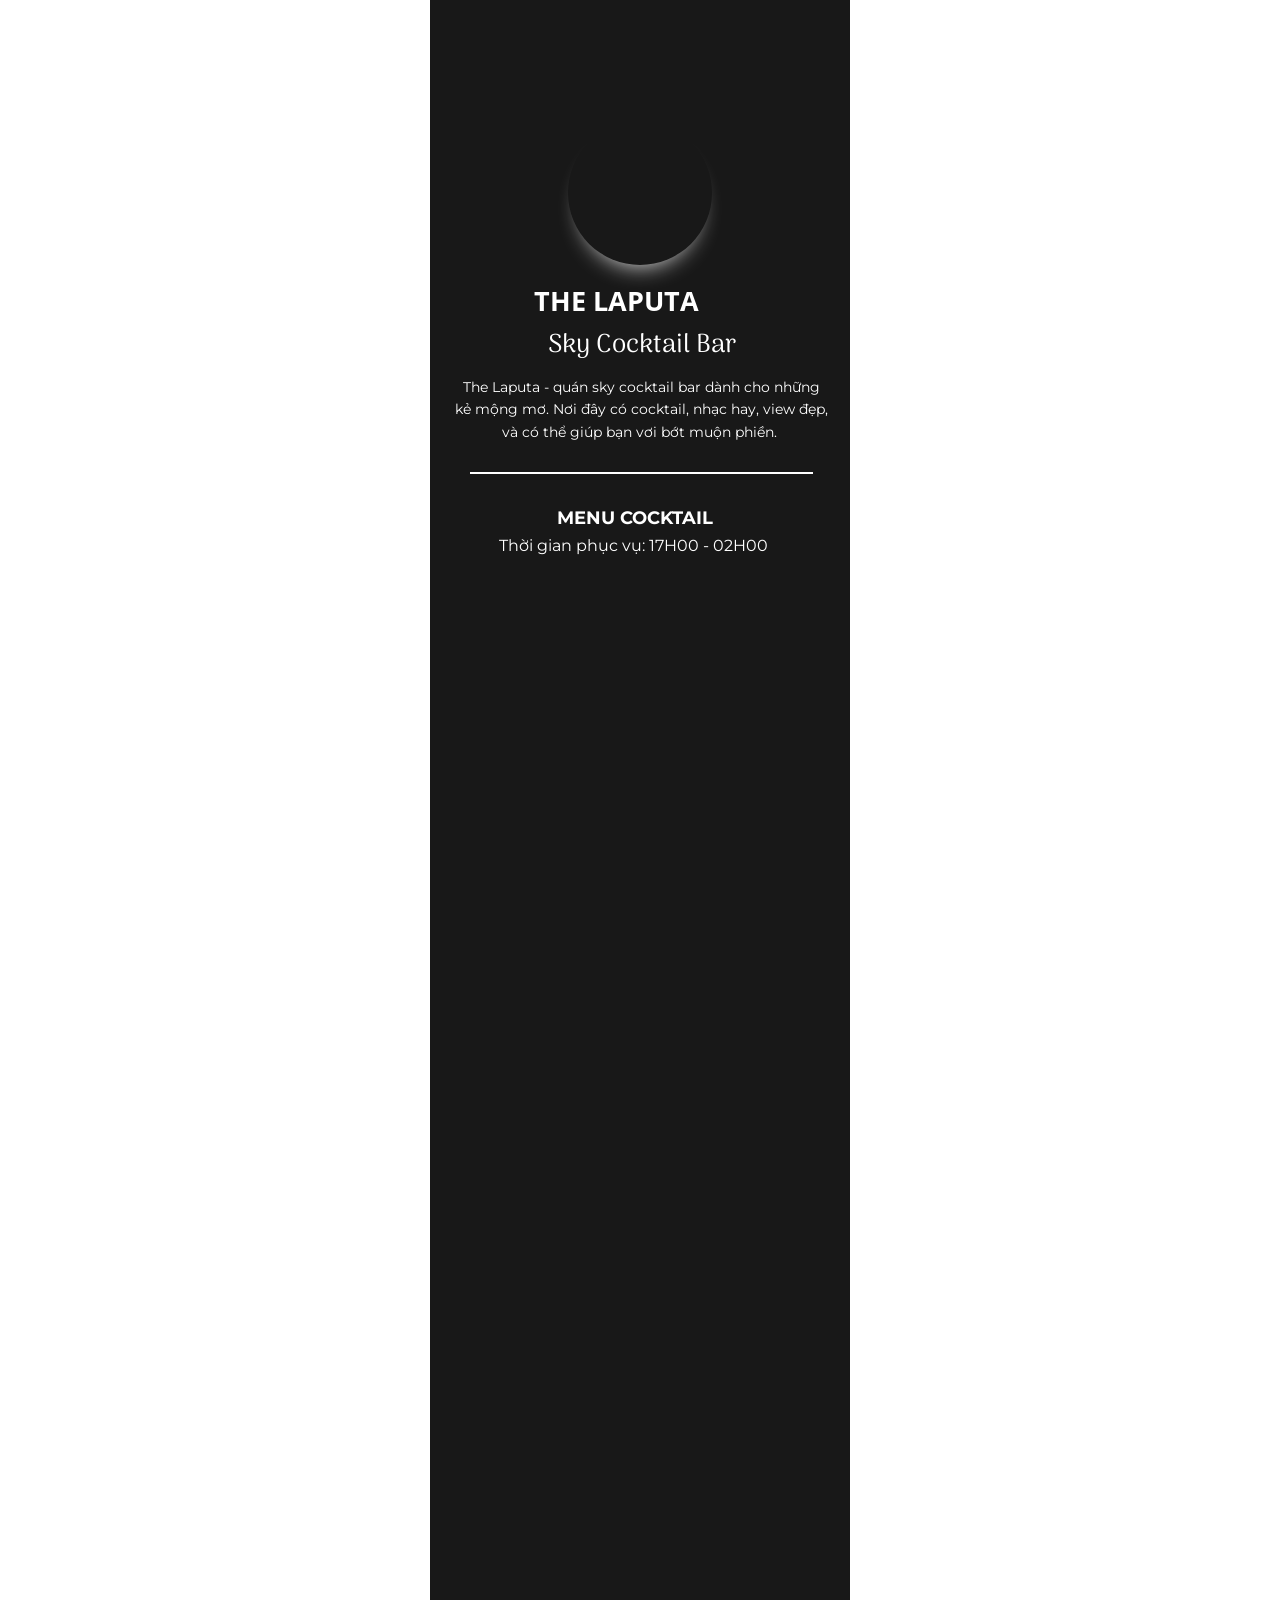
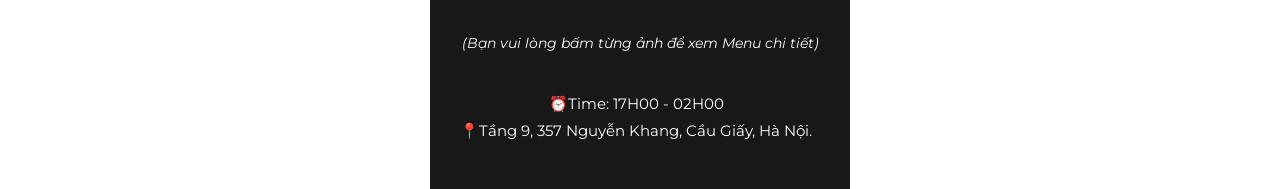
<file: menu/index.html>
<!DOCTYPE html>
<html lang="vi">
<head>
    <meta charset="UTF-8">
    <title>The Laputa - Sky Pub &#38; Chill</title>
    <meta http-equiv="Cache-Control" content="no-cache">
    <meta http-equiv="X-UA-Compatible" content="IE=edge">
    <meta http-equiv="Expires" content="-1">
    <meta name="keywords"
          content="The Laputa, quán pub cầu giấy, cocktail bar, sky pub, quán pub hà nội, quán cocktail bar hà nội, cocktail cầu giấy, quán pub the laputa, the laputa cầu giấy">
    <meta name="description"
          content="The Laputa - một quán sky pub tại Cầu Giấy - nơi dành cho những kẻ mộng mơ">
    <meta name='viewport' content='width=device-width, initial-scale=1'/>
    <script type='text/javascript'>
        window.ladi_viewport=function(b){var a=document;b=b?b:'innerWidth';var c=window[b];var d=true;if(typeof window.ladi_is_desktop=="undefined"||window.ladi_is_desktop==undefined){window.ladi_is_desktop=!d;}var e=960;var f=420;var g='';if(!d){g="width="+e+",user-scalable=no,initial-scale=1.0";}else{var h=1;var i=f;if(i!=c){h=c / i;}g="width="+i+",user-scalable=no,initial-scale="+h+",minimum-scale="+h+",maximum-scale="+h;}var j=a.getElementById("viewport");if(!j){j=a.createElement("meta");j.id="viewport";j.name="viewport";a.head.appendChild(j);}j.setAttribute("content",g);};window.ladi_viewport();window.ladi_fbq_data = [];window.ladi_fbq = function () {window.ladi_fbq_data.push(arguments);};window.ladi_ttq_data = [];window.ladi_ttq = function () {window.ladi_ttq_data.push(arguments);};
    </script>
    <link rel="canonical" href="https://www.thelaputa.vn/menu"/>
    <meta property="og:url" content="https://www.thelaputa.vn/menu"/>
    <meta property="og:title" content="The Laputa - Sky Pub &#38; Chill"/>
    <meta property="og:type" content="website"/>
    <meta property="og:image"
          content="https://static.ladipage.net/5c8b2b6c039c0e4c10d3b06c/364760127_157954017325613_3943529279024056091_n-20231008150052-7xo0l.jpg">
    <meta property="og:description"
          content="The Laputa - một quán sky pub tại Cầu Giấy - nơi dành cho những kẻ mộng mơ"/>
    <meta name="format-detection" content="telephone=no"/>
    <link rel="icon" type="image/x-icon"
          href="https://static.ladipage.net/5c8b2b6c039c0e4c10d3b06c/355680542_124654517322230_7065583798754342845_n-20231008144604-6qphx.jpg"/>
    <link rel="shortcut icon"
          href="https://static.ladipage.net/5c8b2b6c039c0e4c10d3b06c/355680542_124654517322230_7065583798754342845_n-20231008144604-6qphx.jpg"/>
    <link rel="apple-touch-icon"
          href="https://static.ladipage.net/5c8b2b6c039c0e4c10d3b06c/355680542_124654517322230_7065583798754342845_n-20231008144604-6qphx.jpg"/>
    <link rel="apple-touch-icon-precomposed"
          href="https://static.ladipage.net/5c8b2b6c039c0e4c10d3b06c/355680542_124654517322230_7065583798754342845_n-20231008144604-6qphx.jpg"/>
    <meta name="msapplication-TileImage"
          content="https://static.ladipage.net/5c8b2b6c039c0e4c10d3b06c/355680542_124654517322230_7065583798754342845_n-20231008144604-6qphx.jpg"/>
    <meta name="revisit-after" content="days"/>
    <link rel="dns-prefetch">
    <link rel="preconnect" href="https://fonts.googleapis.com/" crossorigin>
    <link rel="preconnect" href="https://fonts.gstatic.com/" crossorigin>
    <link rel="preconnect" href="https://w.ladicdn.com/" crossorigin>
    <link rel="preconnect" href="https://s.ladicdn.com/" crossorigin>
    <link rel="preconnect" href="https://api1.ldpform.com/" crossorigin>
    <link rel="preconnect" href="https://a.ladipage.com/" crossorigin>
    <link rel="preconnect" href="https://api.sales.ldpform.net/" crossorigin>
    <link rel="preload"
          href="https://fonts.googleapis.com/css2?family=Open+Sans:wght@400;700&family=Arima:wght@400;700&family=Montserrat:wght@400;700&display=swap"
          as="style" onload="this.onload = null; this.rel = 'stylesheet';">
    <link rel="preload" href="https://w.ladicdn.com/v5/source/ladipagev3.min.js?v=1766572470135"
          as="script">
    <style id="style_ladi" type="text/css">
        a,abbr,acronym,address,applet,article,aside,audio,b,big,blockquote,body,button,canvas,caption,center,cite,code,dd,del,details,dfn,div,dl,dt,em,embed,fieldset,figcaption,figure,footer,form,h1,h2,h3,h4,h5,h6,header,hgroup,html,i,iframe,img,input,ins,kbd,label,legend,li,mark,menu,nav,object,ol,output,p,pre,q,ruby,s,samp,section,select,small,span,strike,strong,sub,summary,sup,table,tbody,td,textarea,tfoot,th,thead,time,tr,tt,u,ul,var,video{margin:0;padding:0;border:0;outline:0;font-size:100%;font:inherit;vertical-align:baseline;box-sizing:border-box;-webkit-font-smoothing:antialiased;-moz-osx-font-smoothing:grayscale}article,aside,details,figcaption,figure,footer,header,hgroup,menu,nav,section{display:block}body{line-height:1}a{text-decoration:none}ol,ul{list-style:none}blockquote,q{quotes:none}blockquote:after,blockquote:before,q:after,q:before{content:'';content:none}table{border-collapse:collapse;border-spacing:0}.ladi-loading{z-index:900000000000;position:fixed;width:100%;height:100%;top:0;left:0;background-color:rgba(0,0,0,.1)}.ladi-loading .loading{width:80px;height:80px;top:0;left:0;bottom:0;right:0;margin:auto;overflow:hidden;position:absolute}.ladi-loading .loading div{position:absolute;width:6px;height:6px;background:#fff;border-radius:50%;animation:ladi-loading 1.2s linear infinite}.ladi-loading .loading div:nth-child(1){animation-delay:0s;top:37px;left:66px}.ladi-loading .loading div:nth-child(2){animation-delay:-.1s;top:22px;left:62px}.ladi-loading .loading div:nth-child(3){animation-delay:-.2s;top:11px;left:52px}.ladi-loading .loading div:nth-child(4){animation-delay:-.3s;top:7px;left:37px}.ladi-loading .loading div:nth-child(5){animation-delay:-.4s;top:11px;left:22px}.ladi-loading .loading div:nth-child(6){animation-delay:-.5s;top:22px;left:11px}.ladi-loading .loading div:nth-child(7){animation-delay:-.6s;top:37px;left:7px}.ladi-loading .loading div:nth-child(8){animation-delay:-.7s;top:52px;left:11px}.ladi-loading .loading div:nth-child(9){animation-delay:-.8s;top:62px;left:22px}.ladi-loading .loading div:nth-child(10){animation-delay:-.9s;top:66px;left:37px}.ladi-loading .loading div:nth-child(11){animation-delay:-1s;top:62px;left:52px}.ladi-loading .loading div:nth-child(12){animation-delay:-1.1s;top:52px;left:62px}@keyframes ladi-loading{0%,100%,20%,80%{transform:scale(1)}50%{transform:scale(1.5)}}.ladipage-message{position:fixed;width:100%;height:100%;top:0;left:0;z-index:10000000000;background:rgba(0,0,0,.3)}.ladipage-message .ladipage-message-box{width:400px;max-width:calc(100% - 50px);height:160px;border:1px solid rgba(0,0,0,.3);background-color:#fff;position:fixed;top:calc(50% - 155px);left:0;right:0;margin:auto;border-radius:10px}.ladipage-message .ladipage-message-box span{display:block;background-color:rgba(6,21,40,.05);color:#000;padding:12px 15px;font-weight:600;font-size:16px;line-height:16px;border-top-left-radius:10px;border-top-right-radius:10px}.ladipage-message .ladipage-message-box .ladipage-message-text{display:-webkit-box;font-size:14px;padding:0 20px;margin-top:16px;line-height:20px;-webkit-line-clamp:3;-webkit-box-orient:vertical;overflow:hidden;text-overflow:ellipsis;word-break:break-word}.ladipage-message .ladipage-message-box .ladipage-message-close{display:block;position:absolute;right:15px;bottom:10px;margin:0 auto;padding:10px 0;border:none;width:80px;text-transform:uppercase;text-align:center;color:#000;background-color:#e6e6e6;border-radius:5px;text-decoration:none;font-size:14px;line-height:14px;font-weight:600;cursor:pointer;outline:0}.lightbox-screen{display:none;position:fixed;width:100%;height:100%;top:0;left:0;bottom:0;right:0;margin:auto;z-index:9000000080;background:rgba(0,0,0,.5)}.lightbox-screen .lightbox-close{position:absolute;z-index:9000000090;cursor:pointer}.lightbox-screen .lightbox-hidden{display:none}.lightbox-screen .lightbox-close{width:16px;height:16px;margin:10px;background-repeat:no-repeat;background-position:center center;background-image:url("data:image/svg+xml;utf8, %3Csvg%20width%3D%2224%22%20height%3D%2224%22%20viewBox%3D%220%200%2024%2024%22%20xmlns%3D%22http%3A%2F%2Fwww.w3.org%2F2000%2Fsvg%22%20fill%3D%22%23fff%22%3E%3Cpath%20fill-rule%3D%22evenodd%22%20clip-rule%3D%22evenodd%22%20d%3D%22M23.4144%202.00015L2.00015%2023.4144L0.585938%2022.0002L22.0002%200.585938L23.4144%202.00015Z%22%3E%3C%2Fpath%3E%3Cpath%20fill-rule%3D%22evenodd%22%20clip-rule%3D%22evenodd%22%20d%3D%22M2.00015%200.585938L23.4144%2022.0002L22.0002%2023.4144L0.585938%202.00015L2.00015%200.585938Z%22%3E%3C%2Fpath%3E%3C%2Fsvg%3E")}*{-webkit-tap-highlight-color:#fff0}body{font-size:12px;-ms-text-size-adjust:none;-moz-text-size-adjust:none;-o-text-size-adjust:none;-webkit-text-size-adjust:none;background-color:#fff}.overflow-hidden{overflow:hidden}.ladi-transition{transition:all 150ms linear 0s}.z-index-1{z-index:1}.opacity-0{opacity:0}.height-0{height:0!important}.pointer-events-none{pointer-events:none}.transition-parent-collapse-height{transition:height 150ms linear 0s}.transition-parent-collapse-top{transition:top 150ms linear 0s}.transition-readmore{transition:height 350ms linear 0s}.transition-collapse{transition:height 150ms linear 0s}body.grab{cursor:grab}.ladi-wraper{width:100%;min-height:100%;overflow:hidden;touch-action:manipulation}.ladi-container{position:relative;margin:0 auto;height:100%}.ladi-overlay{position:absolute;top:0;left:0;height:100%;width:100%;pointer-events:none}.ladi-element{position:absolute}@media (hover: hover) {.ladi-check-hover {opacity: 0;}}.ladi-section {margin: 0 auto;position: relative;}.ladi-section[data-tab-id]{display: none;}.ladi-section.selected[data-tab-id]{display: block;}.ladi-section .ladi-section-background {position: absolute;width: 100%;height: 100%;top: 0;left: 0;pointer-events: none;overflow: hidden;}.ladi-gallery {position: absolute;width: 100%;height: 100%;overflow: hidden;}.ladi-gallery .ladi-gallery-view {position: absolute;overflow: hidden;}.ladi-gallery .ladi-gallery-view > .ladi-gallery-view-item {background-size: cover;background-repeat: no-repeat;background-position: center center;width: 100%;height: 100%;position: relative;display: none;transition: transform 500ms ease-in-out;-webkit-backface-visibility: hidden;backface-visibility: hidden;-webkit-perspective: 1000px;perspective: 1000px;}.ladi-gallery .ladi-gallery-view > .ladi-gallery-view-item.play-video {cursor: pointer;}.ladi-gallery .ladi-gallery-view > .ladi-gallery-view-item.play-video:after {content: '';position: absolute;top: 0;left: 0;right: 0;bottom: 0;margin: auto;width: 60px;height: 60px;background: url(https://w.ladicdn.com/source/ladipage-play.svg?v=1.0) no-repeat center center;background-size: contain;pointer-events: none;cursor: pointer;}.ladi-gallery .ladi-gallery-view > .ladi-gallery-view-item.next, .ladi-gallery .ladi-gallery-view > .ladi-gallery-view-item.selected.right {left: 0;transform: translate3d(100%, 0, 0);}.ladi-gallery .ladi-gallery-view > .ladi-gallery-view-item.prev, .ladi-gallery .ladi-gallery-view > .ladi-gallery-view-item.selected.left {left: 0;transform: translate3d(-100%, 0, 0);}.ladi-gallery .ladi-gallery-view > .ladi-gallery-view-item.next.left, .ladi-gallery .ladi-gallery-view > .ladi-gallery-view-item.prev.right, .ladi-gallery .ladi-gallery-view > .ladi-gallery-view-item.selected {left: 0;transform: translate3d(0, 0, 0);}.ladi-gallery .ladi-gallery-view > .selected, .ladi-gallery .ladi-gallery-view > .next, .ladi-gallery .ladi-gallery-view > .prev {display: block;}.ladi-gallery .ladi-gallery-view > .selected {left: 0;}.ladi-gallery .ladi-gallery-view > .next, .ladi-gallery .ladi-gallery-view > .prev {position: absolute;top: 0;width: 100%;}.ladi-gallery .ladi-gallery-view > .next {left: 100%;}.ladi-gallery .ladi-gallery-view > .prev {left: -100%;}.ladi-gallery .ladi-gallery-view > .next.left, .ladi-gallery .ladi-gallery-view > .prev.right {left: 0;}.ladi-gallery .ladi-gallery-view > .selected.left {left: -100%;}.ladi-gallery .ladi-gallery-view > .selected.right {left: 100%;}.ladi-gallery .ladi-gallery-control {position: absolute;overflow: hidden;}.ladi-gallery .ladi-gallery-view .ladi-gallery-view-arrow {position: absolute;top: calc(50% - (33px) / 2);cursor: pointer;z-index: 90000040;}.ladi-gallery .ladi-gallery-view .ladi-gallery-view-arrow-left {left: 5px;transform: rotateY(180deg);-webkit-transform: rotateY(180deg);}.ladi-gallery .ladi-gallery-view .ladi-gallery-view-arrow-right {right: 5px;}.ladi-gallery .ladi-gallery-control .ladi-gallery-control-arrow {position: absolute;cursor: pointer;z-index: 90000040;}.ladi-gallery .ladi-gallery-control .ladi-gallery-control-box {position: relative;}.ladi-gallery .ladi-gallery-control .ladi-gallery-control-box .ladi-gallery-control-item {background-size: cover;background-repeat: no-repeat;background-position: center center;float: left;position: relative;cursor: pointer;filter: invert(15%);}.ladi-gallery .ladi-gallery-control .ladi-gallery-control-box .ladi-gallery-control-item.play-video:after {content: '';position: absolute;top: 0;left: 0;right: 0;bottom: 0;margin: auto;width: 30px;height: 30px;background: url(https://w.ladicdn.com/source/ladipage-play.svg?v=1.0) no-repeat center center;background-size: contain;pointer-events: none;cursor: pointer;}.ladi-gallery .ladi-gallery-control .ladi-gallery-control-box .ladi-gallery-control-item:hover {filter: none;}.ladi-gallery .ladi-gallery-control .ladi-gallery-control-box .ladi-gallery-control-item.selected {filter: none;}.ladi-gallery .ladi-gallery-control .ladi-gallery-control-box .ladi-gallery-control-item:last-child {margin-right: 0 !important;margin-bottom: 0 !important;;}.ladi-gallery .ladi-gallery-view .ladi-gallery-view-arrow, .ladi-gallery .ladi-gallery-control .ladi-gallery-control-arrow {width: 33px;height: 33px;background-repeat: no-repeat;background-position: center center;background-image: url("data:image/svg+xml;utf8, %3Csvg%20width%3D%2224%22%20height%3D%2224%22%20viewBox%3D%220%200%2024%2024%22%20xmlns%3D%22http%3A%2F%2Fwww.w3.org%2F2000%2Fsvg%22%20fill%3D%22%23000%22%3E%3Cpath%20fill-rule%3D%22evenodd%22%20clip-rule%3D%22evenodd%22%20d%3D%22M7.00015%200.585938L18.4144%2012.0002L7.00015%2023.4144L5.58594%2022.0002L15.5859%2012.0002L5.58594%202.00015L7.00015%200.585938Z%22%3E%3C%2Fpath%3E%3C%2Fsvg%3E");}.ladi-gallery.ladi-gallery-bottom .ladi-gallery-view {top: 0;width: 100%;}.ladi-gallery.ladi-gallery-bottom .ladi-gallery-control {width: 100%;bottom: 0;}.ladi-gallery.ladi-gallery-bottom .ladi-gallery-control .ladi-gallery-control-arrow {top: calc(50% - (33px) / 2);}.ladi-gallery.ladi-gallery-bottom .ladi-gallery-control .ladi-gallery-control-arrow-left {left: 0px;transform: rotateY(180deg) scale(0.6);-webkit-transform: rotateY(180deg) scale(0.6);}.ladi-gallery.ladi-gallery-bottom .ladi-gallery-control .ladi-gallery-control-arrow-right {right: 0px;transform: scale(0.6);-webkit-transform: scale(0.6);}.ladi-gallery.ladi-gallery-bottom .ladi-gallery-control .ladi-gallery-control-box {display: -webkit-inline-flex;display: inline-flex;left: 0;transition: left 150ms ease-in-out;}.ladi-box {position: absolute;width: 100%;height: 100%;overflow: hidden;}.ladi-group {position: absolute;width: 100%;height: 100%;}.ladi-shape {position: absolute;width: 100%;height: 100%;pointer-events: none;}.ladi-shape .ladi-cart-number {position: absolute;top: -2px;right: -7px;background: #f36e36;text-align: center;width: 18px;height: 18px;line-height: 18px;font-size: 12px;font-weight: bold;color: #fff;border-radius: 100%;}.ladi-image {position: absolute;width: 100%;height: 100%;overflow: hidden;}.ladi-image .ladi-image-background {background-repeat: no-repeat;background-position: left top;background-size: cover;background-attachment: scroll;background-origin: content-box;position: absolute;margin: 0 auto;width: 100%;height: 100%;pointer-events: none;} .ladi-headline {width: 100%;display: inline-block;word-break: break-word;background-size: cover;background-position: center center;}.ladi-headline a {text-decoration: underline;} .ladi-paragraph {width: 100%;display: inline-block;word-break: break-word;}.ladi-paragraph a {text-decoration: underline;}.ladi-line {position: relative;}.ladi-line .ladi-line-container {border-bottom: 0 !important;border-right: 0 !important;width: 100%;height: 100%;}a[data-action] {user-select: none;-webkit-user-select: none;-moz-user-select: none;-ms-user-select: none;cursor: pointer;}a:visited {color: inherit;}a:link {color: inherit;}[data-opacity="0"] {opacity: 0;}[data-hidden="true"] {display: none;}[data-action="true"] {cursor: pointer;}.ladi-hidden {display: none;}.ladi-animation-hidden {visibility: hidden !important;opacity: 0 !important;}.element-click-selected {cursor: pointer;}.is-2nd-click {cursor: pointer;}.ladi-button-shape.is-2nd-click, .ladi-accordion-shape.is-2nd-click {z-index: 3;}.backdrop-popup {display: none;position: fixed;top: 0;left: 0;right: 0;bottom: 0;z-index: 90000060;}.backdrop-dropbox {display: none;position: fixed;top: 0;left: 0;right: 0;bottom: 0;z-index: 90000040;}.ladi-lazyload {background-image: none !important;}.ladi-list-paragraph ul li.ladi-lazyload:before {background-image: none !important;}.ladi-element.ladi-auto-scroll {overflow-x: auto;overflow-y: hidden;width: 100% !important;left: 0 !important;-webkit-overflow-scrolling: touch;}[data-hint]:not([data-timeout-id-copied]):before, [data-hint]:not([data-timeout-id-copied]):after {display: none !important;}.ladi-section.ladi-auto-scroll {overflow-x: auto;overflow-y: hidden;-webkit-overflow-scrolling: touch;}.ladi-gallery .ladi-gallery-view > .ladi-gallery-view-item {transition: transform 300ms ease-in-out;}
    </style>
    <style type="text/css" id="style_animation">
        @media (min-width: 768px) {#GROUP3 {opacity: 0 !important; pointer-events: none !important;}}@media (max-width: 767px) {#GROUP3 {opacity: 0 !important; pointer-events: none !important;}}
    </style>
    <style id="style_page" type="text/css">
        body {direction: ltr;}.ladi-wraper {margin: 0 auto; width: 420px;}body {font-family: "Open Sans", sans-serif}
    </style>
    <style id="style_element" type="text/css">
        #SECTION4{height: 1789.11px;}#SECTION4 > .ladi-section-background{background-color: rgb(24, 24, 24);}#GROUP10{width: 420px; height: 263.5px;top: 1.3px; left: 0px;}#IMAGE1{width: 420px; height: 189.781px;}#IMAGE1,#BOX1,#HEADLINE37{top: 0px; left: 0px;}#IMAGE1 > .ladi-image > .ladi-image-background{width: 420px; height: 315.315px;top: -56px; left: 0px;background-image: url("https://w.ladicdn.com/s750x650/5c8b2b6c039c0e4c10d3b06c/364760127_157954017325613_3943529279024056091_n-20231008150052-7xo0l.jpg");}#IMAGE2{width: 144px; height: 144px;top: 119.5px; left: 138px;}#IMAGE2 > .ladi-image > .ladi-image-background{width: 145.18px; height: 145.18px;top: -0.036354px; left: 0px;background-image: url("https://w.ladicdn.com/s450x450/5c8b2b6c039c0e4c10d3b06c/355680542_124654517322230_7065583798754342845_n-20231008144604-6qphx.jpg");}#IMAGE2 > .ladi-image{border-width: 2px; border-radius: 99px; border-color: rgb(255, 255, 255);box-shadow: rgb(255, 255, 255) 0px 15px 25px -16px;}#IMAGE2:hover > .ladi-image,#HEADLINE3 > .ladi-headline:hover,#PARAGRAPH1 > .ladi-paragraph:hover,#HEADLINE5 > .ladi-headline:hover,#HEADLINE4 > .ladi-headline:hover,#BOX1 > .ladi-box:hover,#SHAPE1:hover > .ladi-shape,#PARAGRAPH4 > .ladi-paragraph:hover,#PARAGRAPH8 > .ladi-paragraph:hover{opacity: 1;}#HEADLINE3{width: 185px;top: 288.55px; left: 125.75px;}#HEADLINE3 > .ladi-headline{font-size: 14px; line-height: 1.6; color: rgb(7, 161, 206); text-align: center;}#PARAGRAPH1{width: 375px;top: 376.05px; left: 23.75px;}#PARAGRAPH1 > .ladi-paragraph{font-family: Montserrat, sans-serif; font-size: 14px; line-height: 1.6; color: rgb(255, 255, 255); text-align: center;}#HEADLINE5,#HEADLINE4{width: 276px;}#HEADLINE5{top: 327.55px; left: 118.25px;}#HEADLINE5 > .ladi-headline{font-family: Arima, cursive; font-size: 26px; line-height: 1.4; color: rgb(255, 255, 255); text-align: left;}#HEADLINE4{top: 281.55px; left: 103.75px;}#HEADLINE4 > .ladi-headline{font-size: 27px; font-weight: bold; line-height: 1.4; color: rgb(255, 255, 255); text-align: left;}#GROUP3,#BOX1{width: 30.134px; height: 30.134px;}#GROUP3{top: 284.483px; left: 282.617px;}#GROUP3.ladi-animation > .ladi-group{animation-name: bounceIn; animation-delay: 1s; animation-duration: 1s; animation-iteration-count: 1;}#BOX1 > .ladi-box{border-width: 3px; border-radius: 99px; border-style: solid; border-color: rgb(255, 255, 255);background-color: rgb(0, 198, 255);box-shadow: rgba(7, 105, 114, 0.2) 0px 15px 20px -10px;}#SHAPE1{width: 18.0803px; height: 18.0803px;top: 6.0268px; left: 6.0268px;}#SHAPE1 svg:last-child{fill: rgb(255, 255, 255);}#PARAGRAPH4{width: 356px;top: 1690.05px; left: 28px;}#PARAGRAPH4 > .ladi-paragraph{font-family: Montserrat, sans-serif; font-size: 15px; line-height: 1.8; color: rgb(255, 255, 255); text-align: center;}#GALLERY3{width: 420px; height: 1014.65px;top: 586.22px; left: 0px;}#GALLERY3 > .ladi-gallery > .ladi-gallery-view{height: calc(100% - 90px);}#GALLERY3 > .ladi-gallery > .ladi-gallery-control{height: 80px;}#GALLERY3 > .ladi-gallery > .ladi-gallery-control > .ladi-gallery-control-box > .ladi-gallery-control-item{width: 80px; height: 80px;margin-right: 10px;}#GALLERY3 .ladi-gallery .ladi-gallery-view-item[data-index="0"]{background-image: url("https://w.ladicdn.com/s750x1350/5c8b2b6c039c0e4c10d3b06c/1-1-20240930032447-ckqjs.png");}#GALLERY3 .ladi-gallery .ladi-gallery-control-item[data-index="0"]{background-image: url("https://w.ladicdn.com/s400x400/5c8b2b6c039c0e4c10d3b06c/1-1-20240930032447-ckqjs.png");}#GALLERY3 .ladi-gallery .ladi-gallery-view-item[data-index="1"]{background-image: url("https://w.ladicdn.com/s750x1350/5c8b2b6c039c0e4c10d3b06c/2-20240930032447-1qpps.png");}#GALLERY3 .ladi-gallery .ladi-gallery-control-item[data-index="1"]{background-image: url("https://w.ladicdn.com/s400x400/5c8b2b6c039c0e4c10d3b06c/2-20240930032447-1qpps.png");}#GALLERY3 .ladi-gallery .ladi-gallery-view-item[data-index="2"]{background-image: url("https://w.ladicdn.com/s750x1350/5c8b2b6c039c0e4c10d3b06c/3-20240930032447-nox8w.png");}#GALLERY3 .ladi-gallery .ladi-gallery-control-item[data-index="2"]{background-image: url("https://w.ladicdn.com/s400x400/5c8b2b6c039c0e4c10d3b06c/3-20240930032447-nox8w.png");}#GALLERY3 .ladi-gallery .ladi-gallery-view-item[data-index="3"]{background-image: url("https://w.ladicdn.com/s750x1350/5c8b2b6c039c0e4c10d3b06c/4-20240930032447-prpgr.png");}#GALLERY3 .ladi-gallery .ladi-gallery-control-item[data-index="3"]{background-image: url("https://w.ladicdn.com/s400x400/5c8b2b6c039c0e4c10d3b06c/4-20240930032447-prpgr.png");}#GALLERY3 .ladi-gallery .ladi-gallery-view-item[data-index="4"]{background-image: url("https://w.ladicdn.com/s750x1350/5c8b2b6c039c0e4c10d3b06c/5-20240930032447-tgxhf.png");}#GALLERY3 .ladi-gallery .ladi-gallery-control-item[data-index="4"]{background-image: url("https://w.ladicdn.com/s400x400/5c8b2b6c039c0e4c10d3b06c/5-20240930032447-tgxhf.png");}#GALLERY3 .ladi-gallery .ladi-gallery-view-item[data-index="5"]{background-image: url("https://w.ladicdn.com/s750x1350/5c8b2b6c039c0e4c10d3b06c/6-20251226074057-kafdt.png");}#GALLERY3 .ladi-gallery .ladi-gallery-control-item[data-index="5"]{background-image: url("https://w.ladicdn.com/s400x400/5c8b2b6c039c0e4c10d3b06c/6-20251226074057-kafdt.png");}#GALLERY3 .ladi-gallery .ladi-gallery-view-item[data-index="6"]{background-image: url("https://w.ladicdn.com/s750x1350/5c8b2b6c039c0e4c10d3b06c/8-20251226074057-xyzfu.png");}#GALLERY3 .ladi-gallery .ladi-gallery-control-item[data-index="6"]{background-image: url("https://w.ladicdn.com/s400x400/5c8b2b6c039c0e4c10d3b06c/8-20251226074057-xyzfu.png");}#GALLERY3 .ladi-gallery .ladi-gallery-view-item[data-index="7"]{background-image: url("https://w.ladicdn.com/s750x1350/5c8b2b6c039c0e4c10d3b06c/7-20251226074057-dxeji.png");}#GALLERY3 .ladi-gallery .ladi-gallery-control-item[data-index="7"]{background-image: url("https://w.ladicdn.com/s400x400/5c8b2b6c039c0e4c10d3b06c/7-20251226074057-dxeji.png");}#GALLERY3 .ladi-gallery .ladi-gallery-view-item[data-index="8"]{background-image: url("https://w.ladicdn.com/s750x1350/5c8b2b6c039c0e4c10d3b06c/9-20251226074057-fdceq.png");}#GALLERY3 .ladi-gallery .ladi-gallery-control-item[data-index="8"]{background-image: url("https://w.ladicdn.com/s400x400/5c8b2b6c039c0e4c10d3b06c/9-20251226074057-fdceq.png");}#GALLERY3 .ladi-gallery .ladi-gallery-view-item[data-index="9"]{background-image: url("https://w.ladicdn.com/s750x1350/5c8b2b6c039c0e4c10d3b06c/10-20251226074058-jyaap.png");}#GALLERY3 .ladi-gallery .ladi-gallery-control-item[data-index="9"]{background-image: url("https://w.ladicdn.com/s400x400/5c8b2b6c039c0e4c10d3b06c/10-20251226074058-jyaap.png");}#GALLERY3 .ladi-gallery .ladi-gallery-view-item[data-index="10"]{background-image: url("https://w.ladicdn.com/s750x1350/5c8b2b6c039c0e4c10d3b06c/11-20251226074058-esnj5.png");}#GALLERY3 .ladi-gallery .ladi-gallery-control-item[data-index="10"]{background-image: url("https://w.ladicdn.com/s400x400/5c8b2b6c039c0e4c10d3b06c/11-20251226074058-esnj5.png");}#GALLERY3 .ladi-gallery .ladi-gallery-view-item[data-index="11"]{background-image: url("https://w.ladicdn.com/s750x1350/5c8b2b6c039c0e4c10d3b06c/12-20251226074058-x50uy.png");}#GALLERY3 .ladi-gallery .ladi-gallery-control-item[data-index="11"]{background-image: url("https://w.ladicdn.com/s400x400/5c8b2b6c039c0e4c10d3b06c/12-20251226074058-x50uy.png");}#GALLERY3 .ladi-gallery .ladi-gallery-view-item[data-index="12"]{background-image: url("https://w.ladicdn.com/s750x1350/5c8b2b6c039c0e4c10d3b06c/13-20251226074058-dlbdd.png");}#GALLERY3 .ladi-gallery .ladi-gallery-control-item[data-index="12"]{background-image: url("https://w.ladicdn.com/s400x400/5c8b2b6c039c0e4c10d3b06c/13-20251226074058-dlbdd.png");}#GALLERY3 .ladi-gallery .ladi-gallery-view-item[data-index="13"]{background-image: url("https://w.ladicdn.com/s750x1350/5c8b2b6c039c0e4c10d3b06c/14-20251226074058-jhuqd.png");}#GALLERY3 .ladi-gallery .ladi-gallery-control-item[data-index="13"]{background-image: url("https://w.ladicdn.com/s400x400/5c8b2b6c039c0e4c10d3b06c/14-20251226074058-jhuqd.png");}#GALLERY3 .ladi-gallery .ladi-gallery-view-item[data-index="14"]{background-image: url("https://w.ladicdn.com/s750x1350/5c8b2b6c039c0e4c10d3b06c/14-20240930032455-hmnre.png");}#GALLERY3 .ladi-gallery .ladi-gallery-control-item[data-index="14"]{background-image: url("https://w.ladicdn.com/s400x400/5c8b2b6c039c0e4c10d3b06c/14-20240930032455-hmnre.png");}#GALLERY3 .ladi-gallery .ladi-gallery-view-item[data-index="15"]{background-image: url("https://w.ladicdn.com/s750x1350/5c8b2b6c039c0e4c10d3b06c/13-20240930032455-8palk.png");}#GALLERY3 .ladi-gallery .ladi-gallery-control-item[data-index="15"]{background-image: url("https://w.ladicdn.com/s400x400/5c8b2b6c039c0e4c10d3b06c/13-20240930032455-8palk.png");}#GROUP32{width: 321.5px; height: 55px;top: 503.5px; left: 66.5px;}#HEADLINE37{width: 277px;}#HEADLINE37 > .ladi-headline{font-family: Montserrat, sans-serif; font-size: 18px; font-weight: bold; line-height: 1.6; color: rgb(255, 255, 255); text-align: center;}#HEADLINE38{width: 319px;top: 29px; left: 2.5px;}#HEADLINE38 > .ladi-headline{font-family: Montserrat, sans-serif; font-size: 16px; line-height: 1.6; color: rgb(255, 255, 255); text-align: left;}#PARAGRAPH8{width: 364px;top: 1633.45px; left: 28px;}#PARAGRAPH8 > .ladi-paragraph{font-family: Montserrat, sans-serif; font-size: 13.6px; font-style: italic; line-height: 1.6; color: rgb(255, 255, 255); text-align: center;}#LINE3{width: 343px;top: 464.227px; left: 39.75px;}#LINE3 > .ladi-line > .ladi-line-container{border-top: 2px solid rgb(255, 255, 255); border-right: 2px solid rgb(255, 255, 255); border-bottom: 2px solid rgb(255, 255, 255); border-left: 0px !important;}#LINE3 > .ladi-line{width: 100%;padding: 8px 0px;}
    </style>
    <style id="style_lazyload" type="text/css">
        body.lazyload .ladi-overlay, body.lazyload .ladi-box, body.lazyload .ladi-button-background, body.lazyload .ladi-collection-item:before, body.lazyload .ladi-countdown-background, body.lazyload .ladi-form-item-background, body.lazyload .ladi-form-label-container .ladi-form-label-item.image, body.lazyload .ladi-frame-background, body.lazyload .ladi-gallery-view-item, body.lazyload .ladi-gallery-control-item, body.lazyload .ladi-headline, body.lazyload .ladi-image-background, body.lazyload .ladi-image-compare, body.lazyload .ladi-list-paragraph ul li:before, body.lazyload .ladi-section-background, body.lazyload .ladi-survey-option-background, body.lazyload .ladi-survey-option-image, body.lazyload .ladi-tabs-background, body.lazyload .ladi-video-background, body.lazyload .ladi-banner, body.lazyload .ladi-spin-lucky-screen, body.lazyload .ladi-spin-lucky-start {background-image: none !important;}
    </style>
</head>
<body class="lazyload">
<div class="ladi-wraper">
    <div id="SECTION4" class='ladi-section'>
        <div class='ladi-section-background'></div>
        <div class="ladi-container">
            <div id="GROUP10" class='ladi-element'>
                <div class='ladi-group'>
                    <div id="IMAGE1" class='ladi-element'>
                        <div class='ladi-image'>
                            <div class="ladi-image-background"></div>
                        </div>
                    </div>
                    <div id="IMAGE2" class='ladi-element'>
                        <div class='ladi-image ladi-transition'>
                            <div class="ladi-image-background"></div>
                        </div>
                    </div>
                </div>
            </div>
            <div id="HEADLINE3" class='ladi-element'><h3 class='ladi-headline ladi-transition'></h3>
            </div>
            <div id="PARAGRAPH1" class='ladi-element'>
                <div class='ladi-paragraph ladi-transition'>The Laputa - quán sky cocktail bar dành
                    cho những kẻ mộng mơ. Nơi đây có cocktail, nhạc hay, view đẹp, và có thể giúp
                    bạn vơi bớt muộn phiền.&nbsp;
                </div>
            </div>
            <div id="HEADLINE5" class='ladi-element'><h3 class='ladi-headline ladi-transition'>Sky
                Cocktail Bar</h3></div>
            <div id="HEADLINE4" class='ladi-element'><h3 class='ladi-headline ladi-transition'>THE
                LAPUTA</h3></div>
            <div id="GROUP3" class='ladi-element'>
                <div class='ladi-group'>
                    <div id="BOX1" class='ladi-element'>
                        <div class='ladi-box ladi-transition'></div>
                    </div>
                    <div id="SHAPE1" class='ladi-element'>
                        <div class='ladi-shape ladi-transition'>
                            <svg xmlns="http://www.w3.org/2000/svg" xmlns:xlink="http://www.w3.org/1999/xlink" version="1.1" x="0px" y="0px" viewBox="0 0 100 100" enable-background="new 0 0 100 100" xml:space="preserve" preserveAspectRatio="none" width="100%" height="100%" class="" fill="rgba(255, 255, 255, 1)"><path d="M92.806,32.338l-51.429,45c-0.019,0.017-0.042,0.028-0.061,0.044c-0.266,0.228-0.547,0.429-0.838,0.607  c-0.047,0.029-0.094,0.056-0.141,0.084c-0.296,0.17-0.6,0.315-0.914,0.434c-0.048,0.018-0.097,0.034-0.146,0.051  c-0.319,0.112-0.644,0.203-0.974,0.263c-0.037,0.007-0.075,0.01-0.112,0.016c-0.345,0.057-0.693,0.091-1.041,0.091  c-0.001,0-0.003,0-0.004,0c0,0-0.001,0-0.001,0c-0.001,0-0.001,0-0.002,0c-0.216,0-0.431-0.012-0.646-0.034  c-0.057-0.006-0.112-0.017-0.169-0.024c-0.158-0.02-0.317-0.042-0.473-0.074c-0.07-0.014-0.138-0.034-0.207-0.051  c-0.141-0.034-0.282-0.069-0.421-0.112c-0.077-0.024-0.153-0.053-0.229-0.08c-0.128-0.045-0.255-0.092-0.38-0.145  c-0.082-0.035-0.162-0.074-0.243-0.113c-0.115-0.055-0.229-0.112-0.341-0.174c-0.086-0.047-0.17-0.098-0.254-0.15  c-0.102-0.063-0.203-0.128-0.302-0.197c-0.087-0.061-0.173-0.124-0.258-0.19c-0.091-0.071-0.18-0.144-0.268-0.22  c-0.085-0.073-0.168-0.147-0.249-0.225c-0.034-0.033-0.071-0.061-0.104-0.094L6.883,51.332c-2.511-2.511-2.511-6.579,0-9.09  c2.511-2.511,6.579-2.511,9.09,0l21.461,21.461l46.902-41.039c2.674-2.345,6.73-2.069,9.072,0.603  C95.747,25.941,95.477,30,92.806,32.338z"></path></svg>
                        </div>
                    </div>
                </div>
            </div>
            <div id="PARAGRAPH4" class='ladi-element'>
                <div class='ladi-paragraph ladi-transition'>⏰Time: 17H00 - 02H00<br>📍Tầng 9, 357
                    Nguyễn Khang, Cầu Giấy, Hà Nội.<br></div>
            </div>
            <div id="GALLERY3" class='ladi-element'>
                <div class='ladi-gallery ladi-gallery-bottom'>
                    <div class="ladi-gallery-view">
                        <div class="ladi-gallery-view-arrow ladi-gallery-view-arrow-left opacity-0"></div>
                        <div class="ladi-gallery-view-arrow ladi-gallery-view-arrow-right opacity-0"></div>
                        <div class="ladi-gallery-view-item selected" data-index="0"></div>
                        <div class="ladi-gallery-view-item" data-index="1"></div>
                        <div class="ladi-gallery-view-item" data-index="2"></div>
                        <div class="ladi-gallery-view-item" data-index="3"></div>
                        <div class="ladi-gallery-view-item" data-index="4"></div>
                        <div class="ladi-gallery-view-item" data-index="5"></div>
                        <div class="ladi-gallery-view-item" data-index="6"></div>
                        <div class="ladi-gallery-view-item" data-index="7"></div>
                        <div class="ladi-gallery-view-item" data-index="8"></div>
                        <div class="ladi-gallery-view-item" data-index="9"></div>
                        <div class="ladi-gallery-view-item" data-index="10"></div>
                        <div class="ladi-gallery-view-item" data-index="11"></div>
                        <div class="ladi-gallery-view-item" data-index="12"></div>
                        <div class="ladi-gallery-view-item" data-index="13"></div>
                        <div class="ladi-gallery-view-item" data-index="14"></div>
                        <div class="ladi-gallery-view-item" data-index="15"></div>
                    </div>
                    <div class="ladi-gallery-control">
                        <div class="ladi-gallery-control-box">
                            <div class="ladi-gallery-control-item selected" data-index="0"></div>
                            <div class="ladi-gallery-control-item" data-index="1"></div>
                            <div class="ladi-gallery-control-item" data-index="2"></div>
                            <div class="ladi-gallery-control-item" data-index="3"></div>
                            <div class="ladi-gallery-control-item" data-index="4"></div>
                            <div class="ladi-gallery-control-item" data-index="5"></div>
                            <div class="ladi-gallery-control-item" data-index="6"></div>
                            <div class="ladi-gallery-control-item" data-index="7"></div>
                            <div class="ladi-gallery-control-item" data-index="8"></div>
                            <div class="ladi-gallery-control-item" data-index="9"></div>
                            <div class="ladi-gallery-control-item" data-index="10"></div>
                            <div class="ladi-gallery-control-item" data-index="11"></div>
                            <div class="ladi-gallery-control-item" data-index="12"></div>
                            <div class="ladi-gallery-control-item" data-index="13"></div>
                            <div class="ladi-gallery-control-item" data-index="14"></div>
                            <div class="ladi-gallery-control-item" data-index="15"></div>
                        </div>
                        <div class="ladi-gallery-control-arrow ladi-gallery-control-arrow-left opacity-0"></div>
                        <div class="ladi-gallery-control-arrow ladi-gallery-control-arrow-right opacity-0"></div>
                    </div>
                </div>
            </div>
            <div id="GROUP32" class='ladi-element'>
                <div class='ladi-group'>
                    <div id="HEADLINE37" class='ladi-element'><h3 class='ladi-headline'>MENU
                        COCKTAIL</h3></div>
                    <div id="HEADLINE38" class='ladi-element'><h3 class='ladi-headline'>Thời gian
                        phục vụ: 17H00 - 02H00</h3></div>
                </div>
            </div>
            <div id="PARAGRAPH8" class='ladi-element'>
                <div class='ladi-paragraph ladi-transition'>(Bạn vui lòng bấm từng ảnh để xem Menu
                    chi tiết)
                </div>
            </div>
            <div id="LINE3" class='ladi-element'>
                <div class='ladi-line'>
                    <div class="ladi-line-container"></div>
                </div>
            </div>
        </div>
    </div>
</div>
<div id="backdrop-popup" class="backdrop-popup"></div>
<div id="backdrop-dropbox" class="backdrop-dropbox"></div>
<div id="lightbox-screen" class="lightbox-screen"></div>
<script id="script_lazyload" type="text/javascript">
    window.lazyload_run = function (dom, is_first, check_dom_rect) {if (check_dom_rect && (document.body.clientWidth <= 0 || document.body.clientheight <= 0)) {return setTimeout(function () {window.lazyload_run(dom, is_first, check_dom_rect);}, 1);}var style_lazyload = document.getElementById('style_lazyload');var list_element_lazyload = dom.querySelectorAll('body.lazyload .ladi-overlay, body.lazyload .ladi-box, body.lazyload .ladi-button-background, body.lazyload .ladi-collection-item, body.lazyload .ladi-countdown-background, body.lazyload .ladi-form-item-background, body.lazyload .ladi-form-label-container .ladi-form-label-item.image, body.lazyload .ladi-frame-background, body.lazyload .ladi-gallery-view-item, body.lazyload .ladi-gallery-control-item, body.lazyload .ladi-headline, body.lazyload .ladi-image-background, body.lazyload .ladi-image-compare, body.lazyload .ladi-list-paragraph ul li, body.lazyload .ladi-section-background, body.lazyload .ladi-survey-option-background, body.lazyload .ladi-survey-option-image, body.lazyload .ladi-tabs-background, body.lazyload .ladi-video-background, body.lazyload .ladi-banner, body.lazyload .ladi-spin-lucky-screen, body.lazyload .ladi-spin-lucky-start');var docEventScroll = window;for (var i = 0; i < list_element_lazyload.length; i++) {var rect = list_element_lazyload[i].getBoundingClientRect();if (rect.x == "undefined" || rect.x == undefined || rect.y == "undefined" || rect.y == undefined) {rect.x = rect.left;rect.y = rect.top;}var offset_top = rect.y + window.scrollY;if (offset_top >= window.scrollY + window.innerHeight || window.scrollY >= offset_top + list_element_lazyload[i].offsetHeight) {list_element_lazyload[i].classList.add('ladi-lazyload');}}if (typeof style_lazyload != "undefined" && style_lazyload != undefined) {style_lazyload.parentElement.removeChild(style_lazyload);}document.body.classList.remove("lazyload");var currentScrollY = window.scrollY;var stopLazyload = function (event) {if (event.type == "scroll" && window.scrollY == currentScrollY) {currentScrollY = -1;return;}docEventScroll.removeEventListener('scroll', stopLazyload);list_element_lazyload = document.getElementsByClassName('ladi-lazyload');while(list_element_lazyload.length > 0) {list_element_lazyload[0].classList.remove('ladi-lazyload');}};if (is_first) {var scrollEventPassive = null;try {var opts = Object.defineProperty({}, 'passive', {get: function() {scrollEventPassive = {passive: true};}});window.addEventListener('testPassive', null, opts);window.removeEventListener('testPassive', null, opts);} catch (e) {}docEventScroll.addEventListener('scroll', stopLazyload, scrollEventPassive);}return dom;}; window.lazyload_run(document, true, true);
</script>
<!--[if lt IE 9]>
<script src="https://w.ladicdn.com/v5/source/html5shiv.min.js?v=1766572470135"></script>
<script src="https://w.ladicdn.com/v5/source/respond.min.js?v=1766572470135"></script><![endif]-->
<link href="https://fonts.googleapis.com/css2?family=Open+Sans:wght@400;700&family=Arima:wght@400;700&family=Montserrat:wght@400;700&display=swap"
      rel="stylesheet" type="text/css">
<style type="text/css">
    @-webkit-keyframes bounceIn {0% {opacity: 0;-webkit-transform: scale(0.3);transform: scale(0.3);}50% {opacity: 1;-webkit-transform: scale(1.05);transform: scale(1.05);}70% {-webkit-transform: scale(0.9);transform: scale(0.9);}100% {opacity: 1;-webkit-transform: scale(1);transform: scale(1);}}@keyframes bounceIn {0% {opacity: 0;-webkit-transform: scale(0.3);-ms-transform: scale(0.3);transform: scale(0.3);}50% {opacity: 1;-webkit-transform: scale(1.05);-ms-transform: scale(1.05);transform: scale(1.05);}70% {-webkit-transform: scale(0.9);-ms-transform: scale(0.9);transform: scale(0.9);}100% {opacity: 1;-webkit-transform: scale(1);-ms-transform: scale(1);transform: scale(1);}}
</style>
<script src="https://w.ladicdn.com/v5/source/ladipagev3.min.js?v=1766572470135"
        type="text/javascript"></script>
<script id="script_event_data" type="application/json">{
    "HEADLINE5": {
        "option.is_product_mapping_name_custom": true,
        "a": "headline"
    },
    "GROUP3": {
        "a": "group",
        "F": "bounceIn",
        "C": "1s"
    },
    "HEADLINE4": {
        "option.is_product_mapping_name_custom": true,
        "a": "headline"
    },
    "PARAGRAPH1": {
        "option.is_product_mapping_name_custom": true,
        "a": "paragraph"
    },
    "HEADLINE3": {
        "option.is_product_mapping_name_custom": true,
        "a": "headline"
    },
    "PARAGRAPH4": {
        "option.is_product_mapping_name_custom": true,
        "a": "paragraph"
    },
    "GALLERY3": {
        "a": "gallery",
        "ah": true,
        "ae": 5
    },
    "HEADLINE37": {
        "option.is_product_mapping_name_custom": true,
        "a": "headline"
    },
    "HEADLINE38": {
        "option.is_product_mapping_name_custom": true,
        "a": "headline"
    },
    "PARAGRAPH8": {
        "option.is_product_mapping_name_custom": true,
        "a": "paragraph"
    }
}</script>
<script id="script_ladipage_run" type="text/javascript">
    (function () {var run = function () {if (typeof window.LadiPageScript == "undefined" || typeof window.ladi == "undefined" || window.ladi == undefined) {setTimeout(run, 100); return;}window.LadiPageApp = window.LadiPageApp || new window.LadiPageAppV2();window.LadiPageScript.runtime.ladipage_id = '6532310662539e001289fbf9';window.LadiPageScript.runtime.publish_platform = 'LADIPAGEDNS';window.LadiPageScript.runtime.is_mobile_only = true;window.LadiPageScript.runtime.version = '1766572470135';window.LadiPageScript.runtime.cdn_url = 'https://w.ladicdn.com/v5/source/';window.LadiPageScript.runtime.DOMAIN_SET_COOKIE = ["thelaputa.vn"];window.LadiPageScript.runtime.DOMAIN_FREE = ["preview.ldpdemo.com","ldp.page"];window.LadiPageScript.runtime.bodyFontSize = 12;window.LadiPageScript.runtime.store_id = "";window.LadiPageScript.runtime.store_ladiuid = "5c8b2b6c039c0e4c10d3b06c";window.LadiPageScript.runtime.time_zone = 7;window.LadiPageScript.runtime.currency = "VND";window.LadiPageScript.runtime.convert_replace_str = true;window.LadiPageScript.runtime.desktop_width = 960;window.LadiPageScript.runtime.mobile_width = 420;window.LadiPageScript.runtime.tracking_button_click = true;window.LadiPageScript.runtime.publish_time = 1766734936750;window.LadiPageScript.runtime.lang = "vi";window.LadiPageScript.run(true);window.LadiPageScript.runEventScroll();};run();})();
</script>
</body>
</html><!--Publish time: Fri, 26 Dec 2025 07:42:16 GMT--><!--LadiPage build time: Wed, 24 Dec 2025 10:34:30 GMT-->
</file>
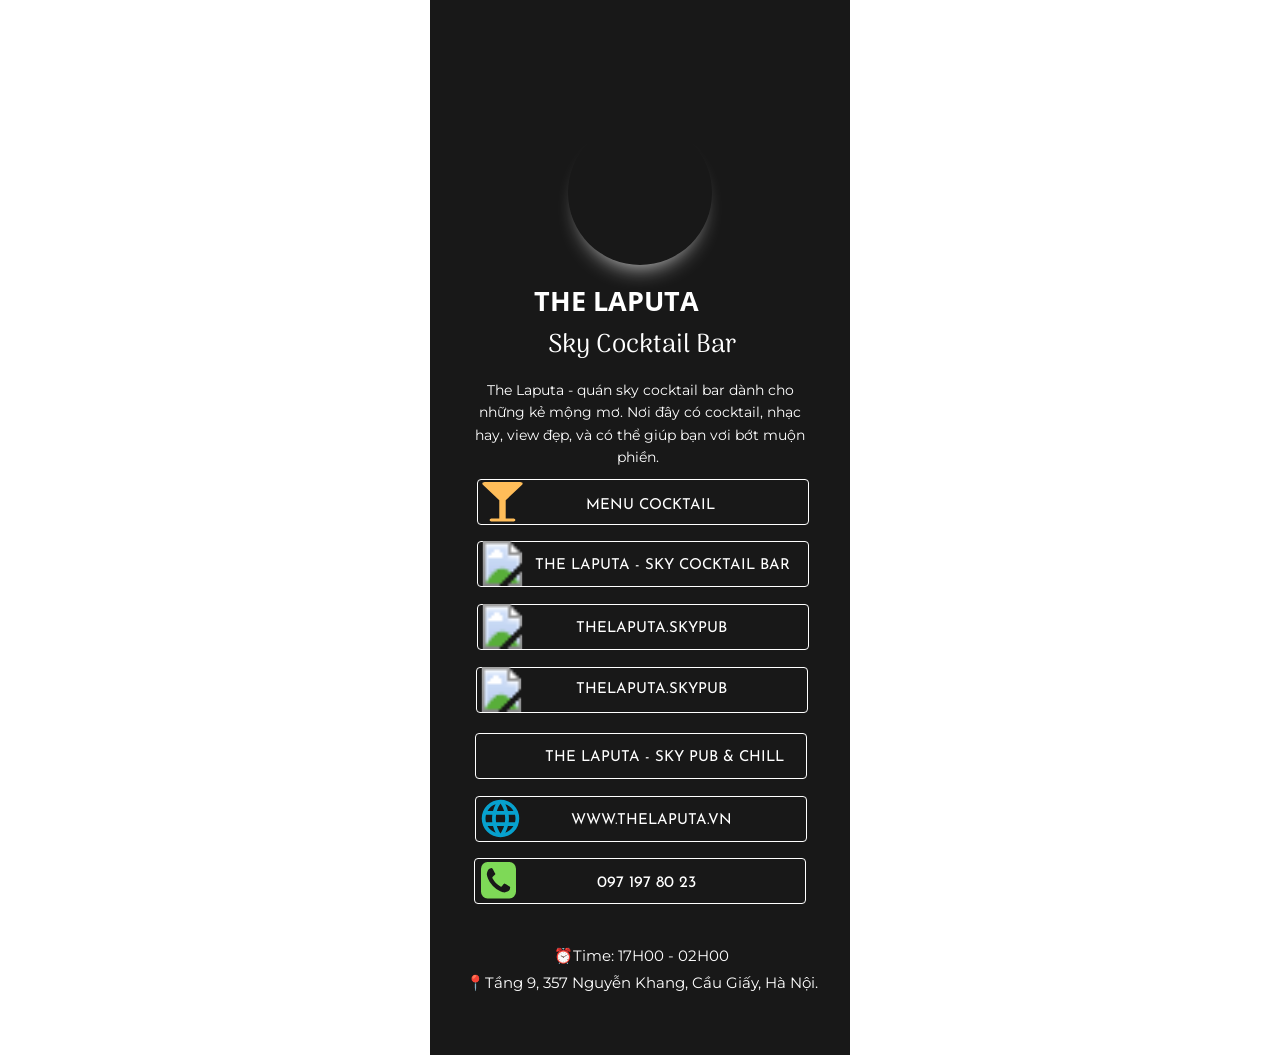
<file: legacy/home.html>
<!DOCTYPE html><html lang="vi"><head><meta charset="UTF-8"><title>The Laputa - Sky Pub &#38; Chill</title><meta http-equiv="Cache-Control" content="no-cache"><meta http-equiv="X-UA-Compatible" content="IE=edge"><meta http-equiv="Expires" content="-1"><meta name="keywords" content="The Laputa, quán pub cầu giấy, cocktail bar, sky pub, quán pub hà nội, quán cocktail bar hà nội, cocktail cầu giấy, quán pub the laputa, the laputa cầu giấy"><meta name="description" content="The Laputa - một quán sky pub tại Cầu Giấy - nơi dành cho những kẻ mộng mơ"><meta name='viewport' content='width=device-width, initial-scale=1' /><script type='text/javascript'>window.ladi_viewport=function(b){var a=document;b=b?b:'innerWidth';var c=window[b];var d=true;if(typeof window.ladi_is_desktop=="undefined"||window.ladi_is_desktop==undefined){window.ladi_is_desktop=!d;}var e=960;var f=420;var g='';if(!d){g="width="+e+",user-scalable=no,initial-scale=1.0";}else{var h=1;var i=f;if(i!=c){h=c / i;}g="width="+i+",user-scalable=no,initial-scale="+h+",minimum-scale="+h+",maximum-scale="+h;}var j=a.getElementById("viewport");if(!j){j=a.createElement("meta");j.id="viewport";j.name="viewport";a.head.appendChild(j);}j.setAttribute("content",g);};window.ladi_viewport();window.ladi_fbq_data = [];window.ladi_fbq = function () {window.ladi_fbq_data.push(arguments);};window.ladi_ttq_data = [];window.ladi_ttq = function () {window.ladi_ttq_data.push(arguments);};</script><link rel="canonical" href="https://www.thelaputa.vn" /><meta property="og:url" content="https://www.thelaputa.vn" /><meta property="og:title" content="The Laputa - Sky Pub &#38; Chill" /><meta property="og:type" content="website" /><meta property="og:image" content="https://static.ladipage.net/5c8b2b6c039c0e4c10d3b06c/364760127_157954017325613_3943529279024056091_n-20231008150052-7xo0l.jpg"><meta property="og:description" content="The Laputa - một quán sky pub tại Cầu Giấy - nơi dành cho những kẻ mộng mơ" /><meta name="format-detection" content="telephone=no" /><link rel="icon" type="image/x-icon" href="https://static.ladipage.net/5c8b2b6c039c0e4c10d3b06c/355680542_124654517322230_7065583798754342845_n-20231008144604-6qphx.jpg"/><link rel="shortcut icon" href="https://static.ladipage.net/5c8b2b6c039c0e4c10d3b06c/355680542_124654517322230_7065583798754342845_n-20231008144604-6qphx.jpg"/><link rel="apple-touch-icon" href="https://static.ladipage.net/5c8b2b6c039c0e4c10d3b06c/355680542_124654517322230_7065583798754342845_n-20231008144604-6qphx.jpg"/><link rel="apple-touch-icon-precomposed" href="https://static.ladipage.net/5c8b2b6c039c0e4c10d3b06c/355680542_124654517322230_7065583798754342845_n-20231008144604-6qphx.jpg"/><meta name="msapplication-TileImage" content="https://static.ladipage.net/5c8b2b6c039c0e4c10d3b06c/355680542_124654517322230_7065583798754342845_n-20231008144604-6qphx.jpg"/><meta name="revisit-after" content="days"/><link rel="dns-prefetch"><link rel="preconnect" href="https://fonts.googleapis.com/" crossorigin><link rel="preconnect" href="https://fonts.gstatic.com/" crossorigin><link rel="preconnect" href="https://w.ladicdn.com/" crossorigin><link rel="preconnect" href="https://s.ladicdn.com/" crossorigin><link rel="preconnect" href="https://api1.ldpform.com/" crossorigin><link rel="preconnect" href="https://a.ladipage.com/" crossorigin><link rel="preconnect" href="https://api.sales.ldpform.net/" crossorigin><link rel="preload" href="https://fonts.googleapis.com/css2?family=Open+Sans:wght@400;700&family=Arima:wght@400;700&family=Montserrat:wght@400;700&family=Josefin+Sans:wght@400;700&display=swap" as="style" onload="this.onload = null; this.rel = 'stylesheet';"><link rel="preload" href="https://w.ladicdn.com/v5/source/ladipagev3.min.js?v=1766572470135" as="script"><style id="style_ladi" type="text/css">a,abbr,acronym,address,applet,article,aside,audio,b,big,blockquote,body,button,canvas,caption,center,cite,code,dd,del,details,dfn,div,dl,dt,em,embed,fieldset,figcaption,figure,footer,form,h1,h2,h3,h4,h5,h6,header,hgroup,html,i,iframe,img,input,ins,kbd,label,legend,li,mark,menu,nav,object,ol,output,p,pre,q,ruby,s,samp,section,select,small,span,strike,strong,sub,summary,sup,table,tbody,td,textarea,tfoot,th,thead,time,tr,tt,u,ul,var,video{margin:0;padding:0;border:0;outline:0;font-size:100%;font:inherit;vertical-align:baseline;box-sizing:border-box;-webkit-font-smoothing:antialiased;-moz-osx-font-smoothing:grayscale}article,aside,details,figcaption,figure,footer,header,hgroup,menu,nav,section{display:block}body{line-height:1}a{text-decoration:none}ol,ul{list-style:none}blockquote,q{quotes:none}blockquote:after,blockquote:before,q:after,q:before{content:'';content:none}table{border-collapse:collapse;border-spacing:0}.ladi-loading{z-index:900000000000;position:fixed;width:100%;height:100%;top:0;left:0;background-color:rgba(0,0,0,.1)}.ladi-loading .loading{width:80px;height:80px;top:0;left:0;bottom:0;right:0;margin:auto;overflow:hidden;position:absolute}.ladi-loading .loading div{position:absolute;width:6px;height:6px;background:#fff;border-radius:50%;animation:ladi-loading 1.2s linear infinite}.ladi-loading .loading div:nth-child(1){animation-delay:0s;top:37px;left:66px}.ladi-loading .loading div:nth-child(2){animation-delay:-.1s;top:22px;left:62px}.ladi-loading .loading div:nth-child(3){animation-delay:-.2s;top:11px;left:52px}.ladi-loading .loading div:nth-child(4){animation-delay:-.3s;top:7px;left:37px}.ladi-loading .loading div:nth-child(5){animation-delay:-.4s;top:11px;left:22px}.ladi-loading .loading div:nth-child(6){animation-delay:-.5s;top:22px;left:11px}.ladi-loading .loading div:nth-child(7){animation-delay:-.6s;top:37px;left:7px}.ladi-loading .loading div:nth-child(8){animation-delay:-.7s;top:52px;left:11px}.ladi-loading .loading div:nth-child(9){animation-delay:-.8s;top:62px;left:22px}.ladi-loading .loading div:nth-child(10){animation-delay:-.9s;top:66px;left:37px}.ladi-loading .loading div:nth-child(11){animation-delay:-1s;top:62px;left:52px}.ladi-loading .loading div:nth-child(12){animation-delay:-1.1s;top:52px;left:62px}@keyframes ladi-loading{0%,100%,20%,80%{transform:scale(1)}50%{transform:scale(1.5)}}.ladipage-message{position:fixed;width:100%;height:100%;top:0;left:0;z-index:10000000000;background:rgba(0,0,0,.3)}.ladipage-message .ladipage-message-box{width:400px;max-width:calc(100% - 50px);height:160px;border:1px solid rgba(0,0,0,.3);background-color:#fff;position:fixed;top:calc(50% - 155px);left:0;right:0;margin:auto;border-radius:10px}.ladipage-message .ladipage-message-box span{display:block;background-color:rgba(6,21,40,.05);color:#000;padding:12px 15px;font-weight:600;font-size:16px;line-height:16px;border-top-left-radius:10px;border-top-right-radius:10px}.ladipage-message .ladipage-message-box .ladipage-message-text{display:-webkit-box;font-size:14px;padding:0 20px;margin-top:16px;line-height:20px;-webkit-line-clamp:3;-webkit-box-orient:vertical;overflow:hidden;text-overflow:ellipsis;word-break:break-word}.ladipage-message .ladipage-message-box .ladipage-message-close{display:block;position:absolute;right:15px;bottom:10px;margin:0 auto;padding:10px 0;border:none;width:80px;text-transform:uppercase;text-align:center;color:#000;background-color:#e6e6e6;border-radius:5px;text-decoration:none;font-size:14px;line-height:14px;font-weight:600;cursor:pointer;outline:0}.lightbox-screen{display:none;position:fixed;width:100%;height:100%;top:0;left:0;bottom:0;right:0;margin:auto;z-index:9000000080;background:rgba(0,0,0,.5)}.lightbox-screen .lightbox-close{position:absolute;z-index:9000000090;cursor:pointer}.lightbox-screen .lightbox-hidden{display:none}.lightbox-screen .lightbox-close{width:16px;height:16px;margin:10px;background-repeat:no-repeat;background-position:center center;background-image:url("data:image/svg+xml;utf8, %3Csvg%20width%3D%2224%22%20height%3D%2224%22%20viewBox%3D%220%200%2024%2024%22%20xmlns%3D%22http%3A%2F%2Fwww.w3.org%2F2000%2Fsvg%22%20fill%3D%22%23fff%22%3E%3Cpath%20fill-rule%3D%22evenodd%22%20clip-rule%3D%22evenodd%22%20d%3D%22M23.4144%202.00015L2.00015%2023.4144L0.585938%2022.0002L22.0002%200.585938L23.4144%202.00015Z%22%3E%3C%2Fpath%3E%3Cpath%20fill-rule%3D%22evenodd%22%20clip-rule%3D%22evenodd%22%20d%3D%22M2.00015%200.585938L23.4144%2022.0002L22.0002%2023.4144L0.585938%202.00015L2.00015%200.585938Z%22%3E%3C%2Fpath%3E%3C%2Fsvg%3E")}*{-webkit-tap-highlight-color:#fff0}body{font-size:12px;-ms-text-size-adjust:none;-moz-text-size-adjust:none;-o-text-size-adjust:none;-webkit-text-size-adjust:none;background-color:#fff}.overflow-hidden{overflow:hidden}.ladi-transition{transition:all 150ms linear 0s}.z-index-1{z-index:1}.opacity-0{opacity:0}.height-0{height:0!important}.pointer-events-none{pointer-events:none}.transition-parent-collapse-height{transition:height 150ms linear 0s}.transition-parent-collapse-top{transition:top 150ms linear 0s}.transition-readmore{transition:height 350ms linear 0s}.transition-collapse{transition:height 150ms linear 0s}body.grab{cursor:grab}.ladi-wraper{width:100%;min-height:100%;overflow:hidden;touch-action:manipulation}.ladi-container{position:relative;margin:0 auto;height:100%}.ladi-overlay{position:absolute;top:0;left:0;height:100%;width:100%;pointer-events:none}.ladi-element{position:absolute}@media (hover: hover) {.ladi-check-hover {opacity: 0;}}.ladi-section {margin: 0 auto;position: relative;}.ladi-section[data-tab-id]{display: none;}.ladi-section.selected[data-tab-id]{display: block;}.ladi-section .ladi-section-background {position: absolute;width: 100%;height: 100%;top: 0;left: 0;pointer-events: none;overflow: hidden;}.ladi-box {position: absolute;width: 100%;height: 100%;overflow: hidden;}.ladi-group {position: absolute;width: 100%;height: 100%;}.ladi-shape {position: absolute;width: 100%;height: 100%;pointer-events: none;}.ladi-shape .ladi-cart-number {position: absolute;top: -2px;right: -7px;background: #f36e36;text-align: center;width: 18px;height: 18px;line-height: 18px;font-size: 12px;font-weight: bold;color: #fff;border-radius: 100%;}.ladi-image {position: absolute;width: 100%;height: 100%;overflow: hidden;}.ladi-image .ladi-image-background {background-repeat: no-repeat;background-position: left top;background-size: cover;background-attachment: scroll;background-origin: content-box;position: absolute;margin: 0 auto;width: 100%;height: 100%;pointer-events: none;} .ladi-headline {width: 100%;display: inline-block;word-break: break-word;background-size: cover;background-position: center center;}.ladi-headline a {text-decoration: underline;} .ladi-paragraph {width: 100%;display: inline-block;word-break: break-word;}.ladi-paragraph a {text-decoration: underline;}a[data-action] {user-select: none;-webkit-user-select: none;-moz-user-select: none;-ms-user-select: none;cursor: pointer;}a:visited {color: inherit;}a:link {color: inherit;}[data-opacity="0"] {opacity: 0;}[data-hidden="true"] {display: none;}[data-action="true"] {cursor: pointer;}.ladi-hidden {display: none;}.ladi-animation-hidden {visibility: hidden !important;opacity: 0 !important;}.element-click-selected {cursor: pointer;}.is-2nd-click {cursor: pointer;}.ladi-button-shape.is-2nd-click, .ladi-accordion-shape.is-2nd-click {z-index: 3;}.backdrop-popup {display: none;position: fixed;top: 0;left: 0;right: 0;bottom: 0;z-index: 90000060;}.backdrop-dropbox {display: none;position: fixed;top: 0;left: 0;right: 0;bottom: 0;z-index: 90000040;}.ladi-lazyload {background-image: none !important;}.ladi-list-paragraph ul li.ladi-lazyload:before {background-image: none !important;}.ladi-element.ladi-auto-scroll {overflow-x: auto;overflow-y: hidden;width: 100% !important;left: 0 !important;-webkit-overflow-scrolling: touch;}[data-hint]:not([data-timeout-id-copied]):before, [data-hint]:not([data-timeout-id-copied]):after {display: none !important;}.ladi-section.ladi-auto-scroll {overflow-x: auto;overflow-y: hidden;-webkit-overflow-scrolling: touch;}</style><style type="text/css" id="style_animation">@media (min-width: 768px) {#GROUP3 {opacity: 0 !important; pointer-events: none !important;}}@media (max-width: 767px) {#GROUP3 {opacity: 0 !important; pointer-events: none !important;}}</style><style id="style_page" type="text/css">body {direction: ltr;}.ladi-wraper {margin: 0 auto; width: 420px;}body {font-family: "Open Sans", sans-serif}</style><style id="style_element" type="text/css">#SECTION4{height: 1055.11px;}#SECTION4 > .ladi-section-background{background-color: rgb(24, 24, 24);}#GROUP10{width: 420px; height: 263.5px;top: 1.3px; left: 0px;}#IMAGE1{width: 420px; height: 189.781px;}#IMAGE1,#BOX1,#BOX5,#BOX17,#BOX18,#BOX19,#IMAGE4 > .ladi-image > .ladi-image-background,#BOX21,#BOX22,#BOX24{top: 0px; left: 0px;}#IMAGE1 > .ladi-image > .ladi-image-background{width: 420px; height: 315.315px;top: -56px; left: 0px;background-image: url("https://w.ladicdn.com/s750x650/5c8b2b6c039c0e4c10d3b06c/364760127_157954017325613_3943529279024056091_n-20231008150052-7xo0l.jpg");}#IMAGE2{width: 144px; height: 144px;top: 119.5px; left: 138px;}#IMAGE2 > .ladi-image > .ladi-image-background{width: 145.18px; height: 145.18px;top: -0.036354px; left: 0px;background-image: url("https://w.ladicdn.com/s450x450/5c8b2b6c039c0e4c10d3b06c/355680542_124654517322230_7065583798754342845_n-20231008144604-6qphx.jpg");}#IMAGE2 > .ladi-image{border-width: 2px; border-radius: 99px; border-color: rgb(255, 255, 255);box-shadow: rgb(255, 255, 255) 0px 15px 25px -16px;}#IMAGE2:hover > .ladi-image,#HEADLINE3 > .ladi-headline:hover,#PARAGRAPH1 > .ladi-paragraph:hover,#HEADLINE5 > .ladi-headline:hover,#HEADLINE4 > .ladi-headline:hover,#BOX1 > .ladi-box:hover,#SHAPE1:hover > .ladi-shape,#PARAGRAPH4 > .ladi-paragraph:hover,#BOX5 > .ladi-box:hover,#HEADLINE12 > .ladi-headline:hover,#BOX17 > .ladi-box:hover,#HEADLINE22 > .ladi-headline:hover,#BOX18 > .ladi-box:hover,#BOX19 > .ladi-box:hover,#HEADLINE24 > .ladi-headline:hover,#HEADLINE25 > .ladi-headline:hover,#BOX21 > .ladi-box:hover,#HEADLINE27 > .ladi-headline:hover,#BOX22 > .ladi-box:hover,#HEADLINE28 > .ladi-headline:hover,#BOX24 > .ladi-box:hover,#HEADLINE30 > .ladi-headline:hover{opacity: 1;}#HEADLINE3{width: 185px;top: 288.55px; left: 125.75px;}#HEADLINE3 > .ladi-headline{font-size: 14px; line-height: 1.6; color: rgb(7, 161, 206); text-align: center;}#PARAGRAPH1{width: 353px;top: 379.05px; left: 33.5px;}#PARAGRAPH1 > .ladi-paragraph{font-family: Montserrat, sans-serif; font-size: 14px; line-height: 1.6; color: rgb(255, 255, 255); text-align: center;}#HEADLINE5,#HEADLINE4{width: 276px;}#HEADLINE5{top: 327.55px; left: 118.25px;}#HEADLINE5 > .ladi-headline{font-family: Arima, cursive; font-size: 26px; line-height: 1.4; color: rgb(255, 255, 255); text-align: left;}#HEADLINE4{top: 281.55px; left: 103.75px;}#HEADLINE4 > .ladi-headline{font-size: 27px; font-weight: bold; line-height: 1.4; color: rgb(255, 255, 255); text-align: left;}#GROUP3,#BOX1{width: 30.134px; height: 30.134px;}#GROUP3{top: 284.483px; left: 282.617px;}#GROUP3.ladi-animation > .ladi-group{animation-name: bounceIn; animation-delay: 1s; animation-duration: 1s; animation-iteration-count: 1;}#BOX1 > .ladi-box{border-width: 3px; border-radius: 99px; border-style: solid; border-color: rgb(255, 255, 255);background-color: rgb(0, 198, 255);box-shadow: rgba(7, 105, 114, 0.2) 0px 15px 20px -10px;}#SHAPE1{width: 18.0803px; height: 18.0803px;top: 6.0268px; left: 6.0268px;}#SHAPE1 svg:last-child{fill: rgb(255, 255, 255);}#GROUP29{width: 372.203px; height: 517.415px;top: 478.635px; left: 33.5px;}#PARAGRAPH4{width: 356px;top: 463.415px; left: 0px;}#PARAGRAPH4 > .ladi-paragraph{font-family: Montserrat, sans-serif; font-size: 15px; line-height: 1.8; color: rgb(255, 255, 255); text-align: center;}#GROUP24{width: 361.906px; height: 363.865px;top: 62px; left: 10.297px;}#GROUP17,#BOX5,#BOX17,#GROUP19,#BOX18,#GROUP20,#BOX19,#BOX21,#BOX22,#BOX24{width: 331.978px; height: 45.8821px;}#GROUP17{top: 0px; left: 3px;}#BOX5 > .ladi-box,#BOX17 > .ladi-box,#BOX18 > .ladi-box,#BOX19 > .ladi-box,#BOX21 > .ladi-box,#BOX22 > .ladi-box,#BOX24 > .ladi-box{border-width: 1px; border-radius: 4px; border-style: solid; border-color: rgb(255, 255, 255);background-color: rgba(255, 255, 255, 0);}#HEADLINE12{width: 259px;top: 16.942px; left: 57.9055px;}#HEADLINE12 > .ladi-headline,#HEADLINE22 > .ladi-headline,#HEADLINE24 > .ladi-headline,#HEADLINE25 > .ladi-headline,#HEADLINE27 > .ladi-headline,#HEADLINE30 > .ladi-headline{font-family: "Josefin Sans", sans-serif; font-size: 15px; line-height: 1; color: rgb(255, 255, 255); text-align: left;}#SHAPE2,#SHAPE7,#SHAPE8,#SHAPE10,#SHAPE13{width: 44.9999px; height: 45px;top: 0.865px; left: 2.7225px;}#SHAPE2 svg:last-child,#SHAPE7 svg:last-child,#SHAPE8 svg:last-child{fill: rgb(0, 0, 0);}#GROUP18{width: 337.906px; height: 45.8821px;top: 63px; left: 3px;}#HEADLINE22,#HEADLINE24,#HEADLINE25,#HEADLINE27,#HEADLINE28,#HEADLINE30{width: 239px;}#HEADLINE22{top: 16.942px; left: 98.9055px;}#GROUP19{top: 126px; left: 2px;}#GROUP20{top: 192px; left: 1px;}#HEADLINE24{top: 16.942px; left: 69.9055px;}#HEADLINE25{top: 141.365px; left: 102.222px;}#IMAGE4,#IMAGE4 > .ladi-image > .ladi-image-background{width: 41px; height: 41px;}#IMAGE4{top: 192.865px; left: 8.7225px;}#IMAGE4 > .ladi-image > .ladi-image-background{background-image: url("https://w.ladicdn.com/s350x350/5c8b2b6c039c0e4c10d3b06c/google_maps_icon_2015-2020svg-20231008154434-0kv2c.png");}#GROUP22{width: 334.906px; height: 45.8821px;top: 255px; left: 1px;}#HEADLINE27{top: 16.942px; left: 95.9055px;}#SHAPE10 svg:last-child{fill: rgb(7, 161, 206);}#GROUP23{width: 361.906px; height: 46.865px;top: 317px; left: 0px;}#HEADLINE28{top: 16.942px; left: 122.906px;}#HEADLINE28 > .ladi-headline{font-family: "Josefin Sans", sans-serif; font-size: 16px; line-height: 1; color: rgb(255, 255, 255); text-align: left;}#SHAPE11{width: 34.9999px; height: 45px;top: 1.865px; left: 6.7225px;}#SHAPE11 svg:last-child{fill: rgb(126, 217, 87);}#GROUP26{width: 347.906px; height: 45.8821px;top: 0px; left: 13.297px;}#HEADLINE30{top: 18.942px; left: 108.906px;}#SHAPE13 svg:last-child{fill: rgb(255, 189, 89);}</style><style id="style_lazyload" type="text/css">body.lazyload .ladi-overlay, body.lazyload .ladi-box, body.lazyload .ladi-button-background, body.lazyload .ladi-collection-item:before, body.lazyload .ladi-countdown-background, body.lazyload .ladi-form-item-background, body.lazyload .ladi-form-label-container .ladi-form-label-item.image, body.lazyload .ladi-frame-background, body.lazyload .ladi-gallery-view-item, body.lazyload .ladi-gallery-control-item, body.lazyload .ladi-headline, body.lazyload .ladi-image-background, body.lazyload .ladi-image-compare, body.lazyload .ladi-list-paragraph ul li:before, body.lazyload .ladi-section-background, body.lazyload .ladi-survey-option-background, body.lazyload .ladi-survey-option-image, body.lazyload .ladi-tabs-background, body.lazyload .ladi-video-background, body.lazyload .ladi-banner, body.lazyload .ladi-spin-lucky-screen, body.lazyload .ladi-spin-lucky-start {background-image: none !important;}</style></head><body class="lazyload"><div class="ladi-wraper"><div id="SECTION4" class='ladi-section'><div class='ladi-section-background'></div><div class="ladi-container"><div id="GROUP10" class='ladi-element'><div class='ladi-group'><div id="IMAGE1" class='ladi-element'><div class='ladi-image'><div class="ladi-image-background"></div></div></div><div id="IMAGE2" class='ladi-element'><div class='ladi-image ladi-transition'><div class="ladi-image-background"></div></div></div></div></div><div id="HEADLINE3" class='ladi-element'><h3 class='ladi-headline ladi-transition'    ></h3> </div><div id="PARAGRAPH1" class='ladi-element'><div class='ladi-paragraph ladi-transition'>The Laputa - quán sky cocktail bar dành cho những kẻ mộng mơ. Nơi đây có cocktail, nhạc hay, view đẹp, và có thể giúp bạn vơi bớt muộn phiền.&nbsp;</div></div><div id="HEADLINE5" class='ladi-element'><h3 class='ladi-headline ladi-transition'    >Sky Cocktail Bar</h3> </div><div id="HEADLINE4" class='ladi-element'><h3 class='ladi-headline ladi-transition'    >THE LAPUTA</h3> </div><div id="GROUP3" class='ladi-element'><div class='ladi-group'><div id="BOX1" class='ladi-element'><div class='ladi-box ladi-transition'></div></div><div id="SHAPE1" class='ladi-element'><div class='ladi-shape ladi-transition'><svg xmlns="http://www.w3.org/2000/svg" xmlns:xlink="http://www.w3.org/1999/xlink" version="1.1" x="0px" y="0px" viewBox="0 0 100 100" enable-background="new 0 0 100 100" xml:space="preserve" preserveAspectRatio="none" width="100%" height="100%" class="" fill="rgba(255, 255, 255, 1)"><path d="M92.806,32.338l-51.429,45c-0.019,0.017-0.042,0.028-0.061,0.044c-0.266,0.228-0.547,0.429-0.838,0.607  c-0.047,0.029-0.094,0.056-0.141,0.084c-0.296,0.17-0.6,0.315-0.914,0.434c-0.048,0.018-0.097,0.034-0.146,0.051  c-0.319,0.112-0.644,0.203-0.974,0.263c-0.037,0.007-0.075,0.01-0.112,0.016c-0.345,0.057-0.693,0.091-1.041,0.091  c-0.001,0-0.003,0-0.004,0c0,0-0.001,0-0.001,0c-0.001,0-0.001,0-0.002,0c-0.216,0-0.431-0.012-0.646-0.034  c-0.057-0.006-0.112-0.017-0.169-0.024c-0.158-0.02-0.317-0.042-0.473-0.074c-0.07-0.014-0.138-0.034-0.207-0.051  c-0.141-0.034-0.282-0.069-0.421-0.112c-0.077-0.024-0.153-0.053-0.229-0.08c-0.128-0.045-0.255-0.092-0.38-0.145  c-0.082-0.035-0.162-0.074-0.243-0.113c-0.115-0.055-0.229-0.112-0.341-0.174c-0.086-0.047-0.17-0.098-0.254-0.15  c-0.102-0.063-0.203-0.128-0.302-0.197c-0.087-0.061-0.173-0.124-0.258-0.19c-0.091-0.071-0.18-0.144-0.268-0.22  c-0.085-0.073-0.168-0.147-0.249-0.225c-0.034-0.033-0.071-0.061-0.104-0.094L6.883,51.332c-2.511-2.511-2.511-6.579,0-9.09  c2.511-2.511,6.579-2.511,9.09,0l21.461,21.461l46.902-41.039c2.674-2.345,6.73-2.069,9.072,0.603  C95.747,25.941,95.477,30,92.806,32.338z"></path></svg></div></div></div></div><div data-action="true" id="GROUP29" class='ladi-element'><div class='ladi-group'><div id="PARAGRAPH4" class='ladi-element'><div class='ladi-paragraph ladi-transition'>⏰Time: 17H00 - 02H00<br>📍Tầng 9, 357 Nguyễn Khang, Cầu Giấy, Hà Nội.<br></div></div><div data-action="true" id="GROUP24" class='ladi-element'><div class='ladi-group'><a href="https://www.facebook.com/thelaputa.skypub" target="_blank" id="GROUP17" class='ladi-element'><div class='ladi-group'><div id="BOX5" class='ladi-element'><div class='ladi-box ladi-transition'></div></div><div id="HEADLINE12" class='ladi-element'><h6 class='ladi-headline ladi-transition'    >THE LAPUTA - SKY COCKTAIL BAR</h6> </div><div id="SHAPE2" class='ladi-element'><div class='ladi-shape'><svg xmlns="http://www.w3.org/2000/svg" width="100%" height="100%" preserveAspectRatio="none" viewBox="0 0 32 32" class="" fill="#000"><image href="https://w.ladicdn.com/ladiui/icons/social/facebook.svg" height="32" width="32"></image></svg></div></div></div></a><a href="https://www.instagram.com/thelaputa.skypub/" target="_blank" id="GROUP18" class='ladi-element'><div class='ladi-group'><div id="BOX17" class='ladi-element'><div class='ladi-box ladi-transition'></div></div><div id="HEADLINE22" class='ladi-element'><h6 class='ladi-headline ladi-transition'    >THELAPUTA.SKYPUB</h6> </div><div id="SHAPE7" class='ladi-element'><div class='ladi-shape'><svg xmlns="http://www.w3.org/2000/svg" width="100%" height="100%" preserveAspectRatio="none" viewBox="0 0 32 32" class="" fill="#000"><image href="https://w.ladicdn.com/ladiui/icons/social/instagram.svg" height="32" width="32"></image></svg></div></div></div></a><a href="https://www.tiktok.com/@thelaputa.skypub" target="_blank" id="GROUP19" class='ladi-element'><div class='ladi-group'><div id="BOX18" class='ladi-element'><div class='ladi-box ladi-transition'></div></div><div id="SHAPE8" class='ladi-element'><div class='ladi-shape'><svg xmlns="http://www.w3.org/2000/svg" width="100%" height="100%" preserveAspectRatio="none" viewBox="0 0 32 32" class="" fill="#000"><image href="https://w.ladicdn.com/ladiui/icons/social/tiktok-icon.svg" height="32" width="32"></image></svg></div></div></div></a><a href="https://maps.app.goo.gl/kVYKSd8cD1Ez78c19" target="_blank" id="GROUP20" class='ladi-element'><div class='ladi-group'><div id="BOX19" class='ladi-element'><div class='ladi-box ladi-transition'></div></div><div id="HEADLINE24" class='ladi-element'><h6 class='ladi-headline ladi-transition'    >THE LAPUTA - SKY PUB &amp; CHILL</h6> </div></div></a><a href="https://www.tiktok.com/@thelaputa.skypub" target="_blank" id="HEADLINE25" class='ladi-element'><h6 class='ladi-headline ladi-transition'    >THELAPUTA.SKYPUB</h6> </a><div id="IMAGE4" class='ladi-element'><div class='ladi-image'><div class="ladi-image-background"></div></div></div><a href="https://www.thelaputa.vn/" target="_blank" id="GROUP22" class='ladi-element'><div class='ladi-group'><div id="BOX21" class='ladi-element'><div class='ladi-box ladi-transition'></div></div><div id="HEADLINE27" class='ladi-element'><h6 class='ladi-headline ladi-transition'    >WWW.THELAPUTA.VN</h6> </div><div id="SHAPE10" class='ladi-element'><div class='ladi-shape'><svg xmlns="http://www.w3.org/2000/svg" width="100%" height="100%" preserveAspectRatio="none" viewBox="0 0 24 24" class="" fill="rgba(7, 161, 206, 1)"> <path d="M16.36,14C16.44,13.34 16.5,12.68 16.5,12C16.5,11.32 16.44,10.66 16.36,10H19.74C19.9,10.64 20,11.31 20,12C20,12.69 19.9,13.36 19.74,14M14.59,19.56C15.19,18.45 15.65,17.25 15.97,16H18.92C17.96,17.65 16.43,18.93 14.59,19.56M14.34,14H9.66C9.56,13.34 9.5,12.68 9.5,12C9.5,11.32 9.56,10.65 9.66,10H14.34C14.43,10.65 14.5,11.32 14.5,12C14.5,12.68 14.43,13.34 14.34,14M12,19.96C11.17,18.76 10.5,17.43 10.09,16H13.91C13.5,17.43 12.83,18.76 12,19.96M8,8H5.08C6.03,6.34 7.57,5.06 9.4,4.44C8.8,5.55 8.35,6.75 8,8M5.08,16H8C8.35,17.25 8.8,18.45 9.4,19.56C7.57,18.93 6.03,17.65 5.08,16M4.26,14C4.1,13.36 4,12.69 4,12C4,11.31 4.1,10.64 4.26,10H7.64C7.56,10.66 7.5,11.32 7.5,12C7.5,12.68 7.56,13.34 7.64,14M12,4.03C12.83,5.23 13.5,6.57 13.91,8H10.09C10.5,6.57 11.17,5.23 12,4.03M18.92,8H15.97C15.65,6.75 15.19,5.55 14.59,4.44C16.43,5.07 17.96,6.34 18.92,8M12,2C6.47,2 2,6.5 2,12A10,10 0 0,0 12,22A10,10 0 0,0 22,12A10,10 0 0,0 12,2Z"></path> </svg></div></div></div></a><a href="tel:0971978023" id="GROUP23" class='ladi-element'><div class='ladi-group'><div id="BOX22" class='ladi-element'><div class='ladi-box ladi-transition'></div></div><div id="HEADLINE28" class='ladi-element'><h6 class='ladi-headline ladi-transition'    >097 197 80 23</h6> </div><div id="SHAPE11" class='ladi-element'><div class='ladi-shape'><svg xmlns="http://www.w3.org/2000/svg" width="100%" height="100%" preserveAspectRatio="none" viewBox="0 0 1536 1896.0833" class="" fill="rgba(126, 217, 87, 1)"> <path d="M1280 1193q0-11-2-16-3-8-38.5-29.5T1151 1098l-53-29q-5-3-19-13t-25-15-21-5q-18 0-47 32.5t-57 65.5-44 33q-7 0-16.5-3.5T853 1157t-17-9.5-14-8.5q-99-55-170.5-126.5T525 842q-2-3-8.5-14t-9.5-17-6.5-15.5T497 779q0-13 20.5-33.5t45-38.5 45-39.5T628 631q0-10-5-21t-15-25-13-19q-3-6-15-28.5T555 492t-26.5-47.5-25-40.5-16.5-18-16-2q-48 0-101 22-46 21-80 94.5T256 631q0 16 2.5 34t5 30.5 9 33 10 29.5 12.5 33 11 30q60 164 216.5 320.5T843 1358q6 2 30 11t33 12.5 29.5 10 33 9 30.5 5 34 2.5q57 0 130.5-34t94.5-80q22-53 22-101zm256-777v960q0 119-84.5 203.5T1248 1664H288q-119 0-203.5-84.5T0 1376V416q0-119 84.5-203.5T288 128h960q119 0 203.5 84.5T1536 416z"></path> </svg></div></div></div></a></div></div><a href="https://www.thelaputa.vn/menu" target="_blank" id="GROUP26" class='ladi-element'><div class='ladi-group'><div id="BOX24" class='ladi-element'><div class='ladi-box ladi-transition'></div></div><div id="HEADLINE30" class='ladi-element'><h6 class='ladi-headline ladi-transition'    >MENU COCKTAIL</h6> </div><div id="SHAPE13" class='ladi-element'><div class='ladi-shape'><svg xmlns="http://www.w3.org/2000/svg" width="100%" height="100%" preserveAspectRatio="none" viewBox="0 0 1792 1896.0833" class="" fill="rgba(255, 189, 89, 1)"> <path d="M1699 186q0 35-43 78l-632 632v768h320q26 0 45 19t19 45-19 45-45 19H448q-26 0-45-19t-19-45 19-45 45-19h320V896L136 264q-43-43-43-78 0-23 18-36.5t38-17.5 43-4h1408q23 0 43 4t38 17.5 18 36.5z"></path> </svg></div></div></div></a></div></div></div></div></div><div id="backdrop-popup" class="backdrop-popup"></div><div id="backdrop-dropbox" class="backdrop-dropbox"></div><div id="lightbox-screen" class="lightbox-screen"></div><script id="script_lazyload" type="text/javascript">window.lazyload_run = function (dom, is_first, check_dom_rect) {if (check_dom_rect && (document.body.clientWidth <= 0 || document.body.clientheight <= 0)) {return setTimeout(function () {window.lazyload_run(dom, is_first, check_dom_rect);}, 1);}var style_lazyload = document.getElementById('style_lazyload');var list_element_lazyload = dom.querySelectorAll('body.lazyload .ladi-overlay, body.lazyload .ladi-box, body.lazyload .ladi-button-background, body.lazyload .ladi-collection-item, body.lazyload .ladi-countdown-background, body.lazyload .ladi-form-item-background, body.lazyload .ladi-form-label-container .ladi-form-label-item.image, body.lazyload .ladi-frame-background, body.lazyload .ladi-gallery-view-item, body.lazyload .ladi-gallery-control-item, body.lazyload .ladi-headline, body.lazyload .ladi-image-background, body.lazyload .ladi-image-compare, body.lazyload .ladi-list-paragraph ul li, body.lazyload .ladi-section-background, body.lazyload .ladi-survey-option-background, body.lazyload .ladi-survey-option-image, body.lazyload .ladi-tabs-background, body.lazyload .ladi-video-background, body.lazyload .ladi-banner, body.lazyload .ladi-spin-lucky-screen, body.lazyload .ladi-spin-lucky-start');var docEventScroll = window;for (var i = 0; i < list_element_lazyload.length; i++) {var rect = list_element_lazyload[i].getBoundingClientRect();if (rect.x == "undefined" || rect.x == undefined || rect.y == "undefined" || rect.y == undefined) {rect.x = rect.left;rect.y = rect.top;}var offset_top = rect.y + window.scrollY;if (offset_top >= window.scrollY + window.innerHeight || window.scrollY >= offset_top + list_element_lazyload[i].offsetHeight) {list_element_lazyload[i].classList.add('ladi-lazyload');}}if (typeof style_lazyload != "undefined" && style_lazyload != undefined) {style_lazyload.parentElement.removeChild(style_lazyload);}document.body.classList.remove("lazyload");var currentScrollY = window.scrollY;var stopLazyload = function (event) {if (event.type == "scroll" && window.scrollY == currentScrollY) {currentScrollY = -1;return;}docEventScroll.removeEventListener('scroll', stopLazyload);list_element_lazyload = document.getElementsByClassName('ladi-lazyload');while(list_element_lazyload.length > 0) {list_element_lazyload[0].classList.remove('ladi-lazyload');}};if (is_first) {var scrollEventPassive = null;try {var opts = Object.defineProperty({}, 'passive', {get: function() {scrollEventPassive = {passive: true};}});window.addEventListener('testPassive', null, opts);window.removeEventListener('testPassive', null, opts);} catch (e) {}docEventScroll.addEventListener('scroll', stopLazyload, scrollEventPassive);}return dom;}; window.lazyload_run(document, true, true);</script><!--[if lt IE 9]><script src="https://w.ladicdn.com/v5/source/html5shiv.min.js?v=1766572470135"></script><script src="https://w.ladicdn.com/v5/source/respond.min.js?v=1766572470135"></script><![endif]--><link href="https://fonts.googleapis.com/css2?family=Open+Sans:wght@400;700&family=Arima:wght@400;700&family=Montserrat:wght@400;700&family=Josefin+Sans:wght@400;700&display=swap" rel="stylesheet" type="text/css"><style type="text/css">@-webkit-keyframes bounceIn {0% {opacity: 0;-webkit-transform: scale(0.3);transform: scale(0.3);}50% {opacity: 1;-webkit-transform: scale(1.05);transform: scale(1.05);}70% {-webkit-transform: scale(0.9);transform: scale(0.9);}100% {opacity: 1;-webkit-transform: scale(1);transform: scale(1);}}@keyframes bounceIn {0% {opacity: 0;-webkit-transform: scale(0.3);-ms-transform: scale(0.3);transform: scale(0.3);}50% {opacity: 1;-webkit-transform: scale(1.05);-ms-transform: scale(1.05);transform: scale(1.05);}70% {-webkit-transform: scale(0.9);-ms-transform: scale(0.9);transform: scale(0.9);}100% {opacity: 1;-webkit-transform: scale(1);-ms-transform: scale(1);transform: scale(1);}}</style><script src="https://w.ladicdn.com/v5/source/ladipagev3.min.js?v=1766572470135" type="text/javascript"></script><script id="script_event_data" type="application/json">{"HEADLINE5":{"option.is_product_mapping_name_custom":true,"a":"headline"},"GROUP3":{"a":"group","F":"bounceIn","C":"1s"},"HEADLINE4":{"option.is_product_mapping_name_custom":true,"a":"headline"},"PARAGRAPH1":{"option.is_product_mapping_name_custom":true,"a":"paragraph"},"HEADLINE3":{"option.is_product_mapping_name_custom":true,"a":"headline"},"HEADLINE12":{"option.is_product_mapping_name_custom":true,"a":"headline"},"GROUP17":{"a":"group","cs":[{"dr":"action","dv":"_blank","dw":"https://www.facebook.com/thelaputa.skypub","a":"link"}]},"HEADLINE22":{"option.is_product_mapping_name_custom":true,"a":"headline"},"GROUP18":{"a":"group","cs":[{"dr":"action","dv":"_blank","dw":"https://www.instagram.com/thelaputa.skypub/","a":"link"}]},"GROUP19":{"a":"group","cs":[{"dr":"action","dv":"_blank","dw":"https://www.tiktok.com/@thelaputa.skypub","a":"link"}]},"HEADLINE24":{"option.is_product_mapping_name_custom":true,"a":"headline"},"GROUP20":{"a":"group","cs":[{"dr":"action","dv":"_blank","dw":"https://maps.app.goo.gl/kVYKSd8cD1Ez78c19","a":"link"}]},"HEADLINE25":{"option.is_product_mapping_name_custom":true,"a":"headline","cs":[{"dr":"action","dv":"_blank","dw":"https://www.tiktok.com/@thelaputa.skypub","a":"link"}]},"HEADLINE27":{"option.is_product_mapping_name_custom":true,"a":"headline"},"GROUP22":{"a":"group","cs":[{"dr":"action","dv":"_blank","dw":"https://www.thelaputa.vn/","a":"link"}]},"HEADLINE28":{"option.is_product_mapping_name_custom":true,"a":"headline"},"GROUP23":{"a":"group","cs":[{"dr":"action","dw":"0971978023","a":"phone"}]},"PARAGRAPH4":{"option.is_product_mapping_name_custom":true,"a":"paragraph"},"HEADLINE30":{"option.is_product_mapping_name_custom":true,"a":"headline"},"GROUP26":{"a":"group","cs":[{"dr":"action","dv":"_blank","dw":"https://www.thelaputa.vn/menu","a":"link"}]}}</script><script id="script_ladipage_run" type="text/javascript">(function () {var run = function () {if (typeof window.LadiPageScript == "undefined" || typeof window.ladi == "undefined" || window.ladi == undefined) {setTimeout(run, 100); return;}window.LadiPageApp = window.LadiPageApp || new window.LadiPageAppV2();window.LadiPageScript.runtime.ladipage_id = '6522c37a5a05270012abfbd1';window.LadiPageScript.runtime.publish_platform = 'LADIPAGEDNS';window.LadiPageScript.runtime.is_mobile_only = true;window.LadiPageScript.runtime.version = '1766572470135';window.LadiPageScript.runtime.cdn_url = 'https://w.ladicdn.com/v5/source/';window.LadiPageScript.runtime.DOMAIN_SET_COOKIE = ["thelaputa.vn"];window.LadiPageScript.runtime.DOMAIN_FREE = ["preview.ldpdemo.com","ldp.page"];window.LadiPageScript.runtime.bodyFontSize = 12;window.LadiPageScript.runtime.store_id = "";window.LadiPageScript.runtime.store_ladiuid = "5c8b2b6c039c0e4c10d3b06c";window.LadiPageScript.runtime.time_zone = 7;window.LadiPageScript.runtime.currency = "VND";window.LadiPageScript.runtime.convert_replace_str = true;window.LadiPageScript.runtime.desktop_width = 960;window.LadiPageScript.runtime.mobile_width = 420;window.LadiPageScript.runtime.tracking_button_click = true;window.LadiPageScript.runtime.publish_time = 1766734222962;window.LadiPageScript.runtime.lang = "vi";window.LadiPageScript.run(true);window.LadiPageScript.runEventScroll();};run();})();</script></body></html><!--Publish time: Fri, 26 Dec 2025 07:30:23 GMT--><!--LadiPage build time: Wed, 24 Dec 2025 10:34:30 GMT-->
</file>
